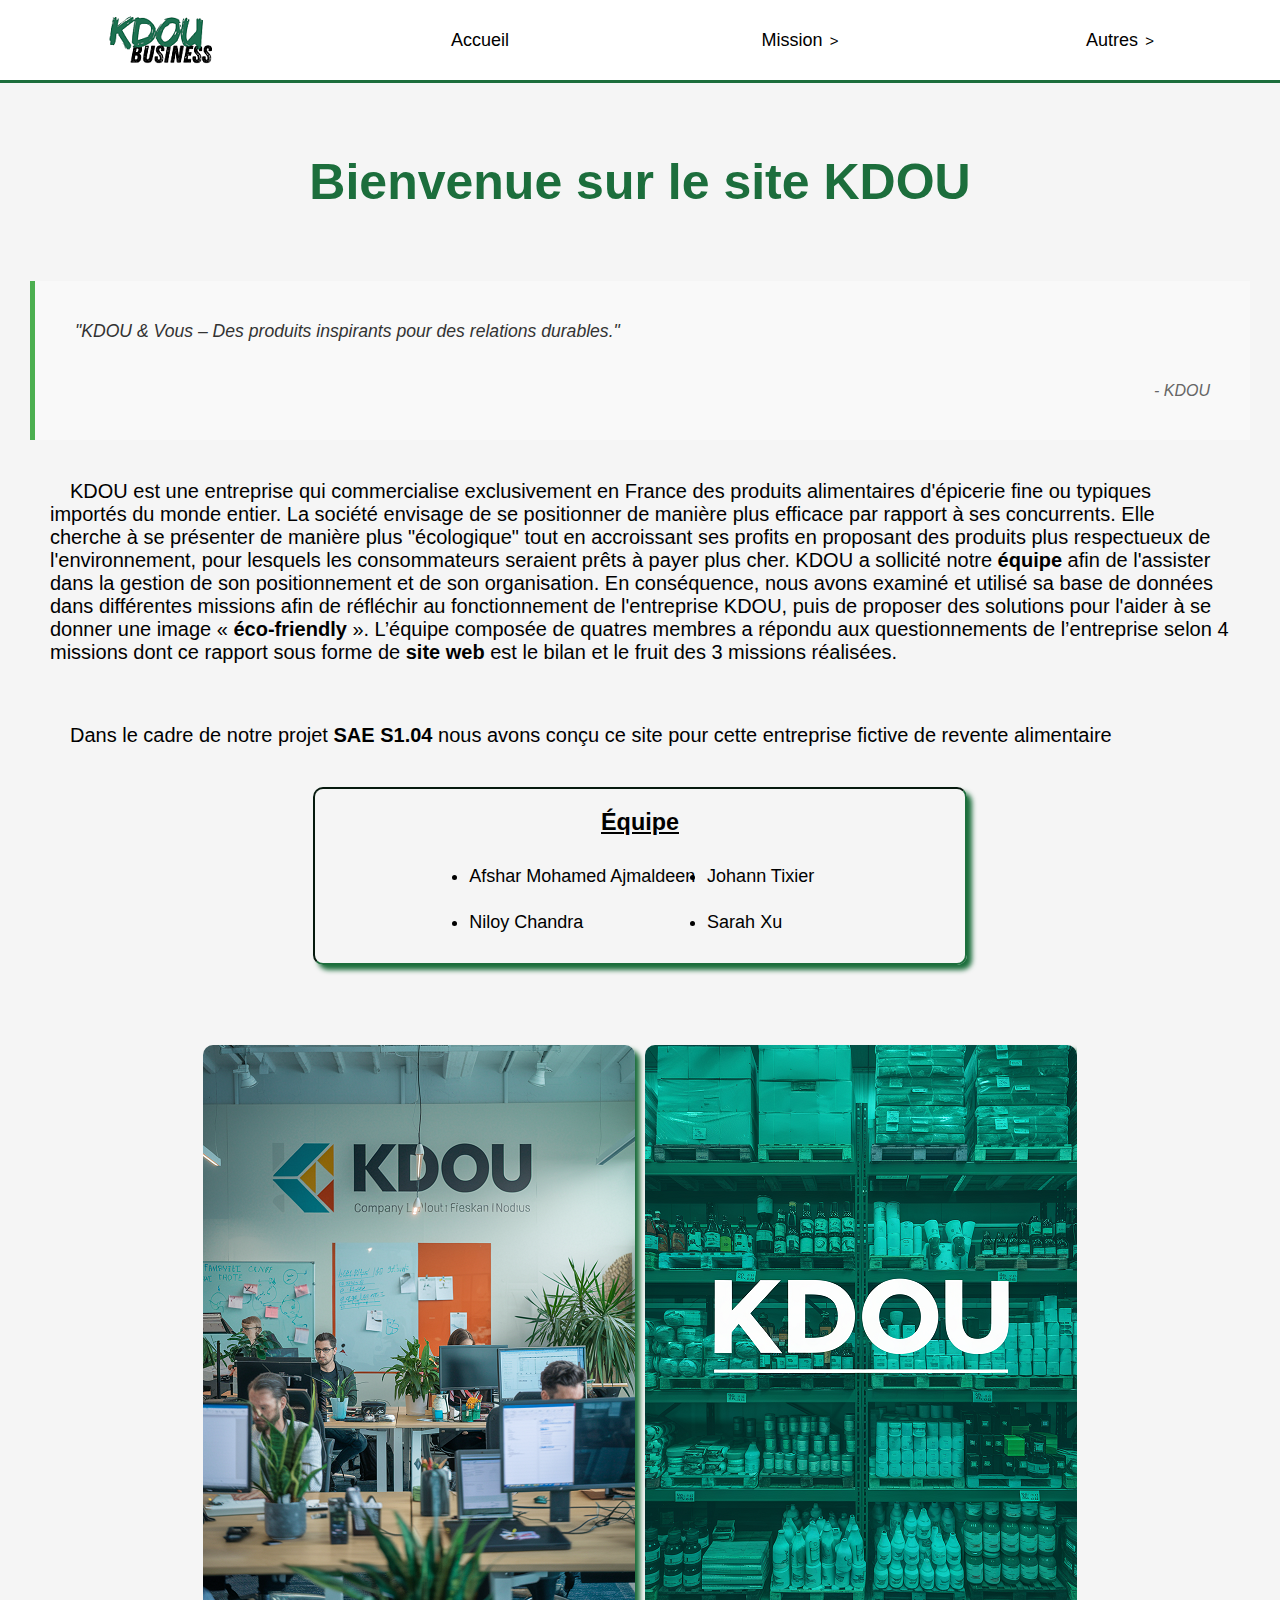
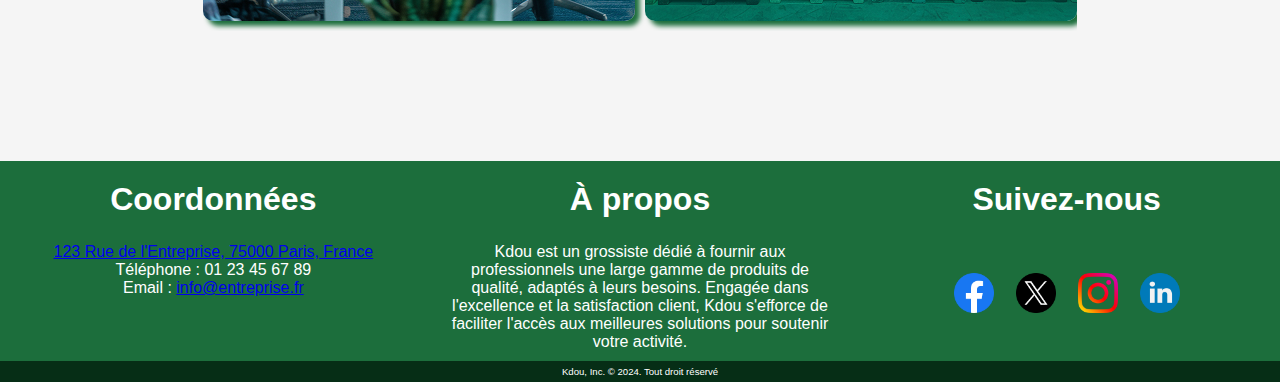
<file: site KDou/index.html>
<!DOCTYPE html>
<html lang="fr">
    <head>
        <meta charset="utf-8">
        <meta name="viewport" content="width=device-width,initial-scale=1.0">
        <link rel="stylesheet" href="assets/css/style.css">
        <title>Kdou entreprise</title>
    </head>
    <body>
        <nav>
            <ul>
                <li><a href="index.html"><img src="assets/img/logoKdou.png" alt="logo Kdou"></a></li>   

                <li>
                    <a href="index.html">Accueil</a>
                </li>
                

                <li class="menu-deroulant" >
                    <a href="#">Mission</a>
                    <ul class="sous-menu">
                        <li><a href="assets/page/Mission1.html">Mission 1</a></li>
                        <li><a href="assets/page/Mission2.html">Mission 2</a></li>               
                        <li><a href="assets/page/Mission3.html">Mission 3</a></li>
                    </ul>
                </li>

                <li class="menu-deroulant">
                    <a href="#">Autres</a>
                    <ul class="sous-menu">
                        <li><a href="assets/page/Conclusion.html">Conclusion</a></li>
                        <li><a href="assets/page/Chapitre.html">Chapitre spécifique rapport </a></li>
                    </ul>
                </li>

            </ul>
        </nav>
        
        <header>
            <h1>Bienvenue sur le site KDOU</h1>
        </header>

        <main class="index">
			<blockquote>
				<p>"KDOU & Vous – Des produits inspirants pour des relations durables."</p>
				<p>- KDOU</p>
			</blockquote>

            <p class="info">
                KDOU est une entreprise qui commercialise exclusivement en France des produits alimentaires d'épicerie fine ou typiques importés du monde entier.
                La société envisage de se positionner de manière plus efficace par rapport à ses concurrents. Elle cherche à se présenter de manière plus "écologique"
                tout en accroissant ses profits en proposant des produits plus respectueux de l'environnement, pour lesquels les consommateurs seraient prêts à payer
                plus cher. KDOU a sollicité notre <strong>équipe</strong> afin de l'assister dans la gestion de son positionnement et de son organisation. En conséquence, nous avons
                examiné et utilisé sa base de données dans différentes missions afin de réfléchir au fonctionnement de l'entreprise KDOU, puis de proposer des
                solutions pour l'aider à se donner une image « <strong>éco-friendly</strong> ». L’équipe composée de quatres membres a répondu aux questionnements de l’entreprise 
                selon 4 missions dont ce rapport sous forme de <strong>site web</strong> est le bilan et le fruit des 3 missions réalisées.
            </p>
			<p class="info">
				Dans le cadre de notre projet <strong>SAE S1.04</strong> nous avons conçu ce site pour cette entreprise fictive de revente alimentaire 
			</p>

            <div class="equipe">
                <h3><u>Équipe</u></h3>
                <div class="pair">
                <ul class="pair1">
                    <li>Afshar Mohamed Ajmaldeen</li>
                    <li>Johann Tixier</li>
                </ul>
                <ul class="pair2">
                    <li>Niloy Chandra</li>
                    <li>Sarah Xu</li>
                </ul>
                </div>
            </div>

            <div class="imgac">
                <img src="assets/img/officekdou.png" alt="image entreprise Kdou">

                <img src="assets/img/entrepot1kdou.png" alt="image entrepot Kdou">
            </div>
 
        </main>


        <footer>


            <div class="co">
                <h1>Coordonnées</h1>
                <p>
                    <a href="https://www.google.com/maps/search/?q=123+Rue+de+l'Entreprise,+75000+Paris,+France" target="_blank">123 Rue de l'Entreprise, 75000 Paris, France</a><br>
                    Téléphone : 01 23 45 67 89<br>
                    Email : <a href="mailto:info@entreprise.fr">info@entreprise.fr</a>
                </p>
            </div>
        
            <div class="con">
                <h1>À propos</h1>
                <p>
                    Kdou est un grossiste dédié à fournir aux professionnels une large gamme de produits de qualité,
                    adaptés à leurs besoins. Engagée dans l'excellence et la satisfaction client, Kdou s'efforce de 
                    faciliter l'accès aux meilleures solutions pour soutenir votre activité.
                </p>
            </div>
        
            <div class="fol">
                <h1>Suivez-nous</h1>
                
                    <ul class="logofooter">
                        <li><a href="https://www.facebook.com/entreprise" target="_blank"><img src="assets/img/facebook.png" alt="logo facebook"></a></li>
                        <li><a href="https://www.twitter.com/entreprise" target="_blank"><img src="assets/img/twitter.png" alt="logo X"></a></li>
                        <li><a href="https://www.instagram.com/entreprise" target="_blank"><img src="assets/img/instagram.png" alt="logo Insta"></a></li>
                        <li><a href="https://www.linkedin.com/company/entreprise" target="_blank"><img src="assets/img/linkedin.png" alt="logo linkdin"></a></li>
                   </ul>
                    
            </div>

            <div class="credit">
                <p>Kdou, Inc. © 2024. Tout droit réservé</p>
            </div>
        </footer>
    </body>
</html>
</file>
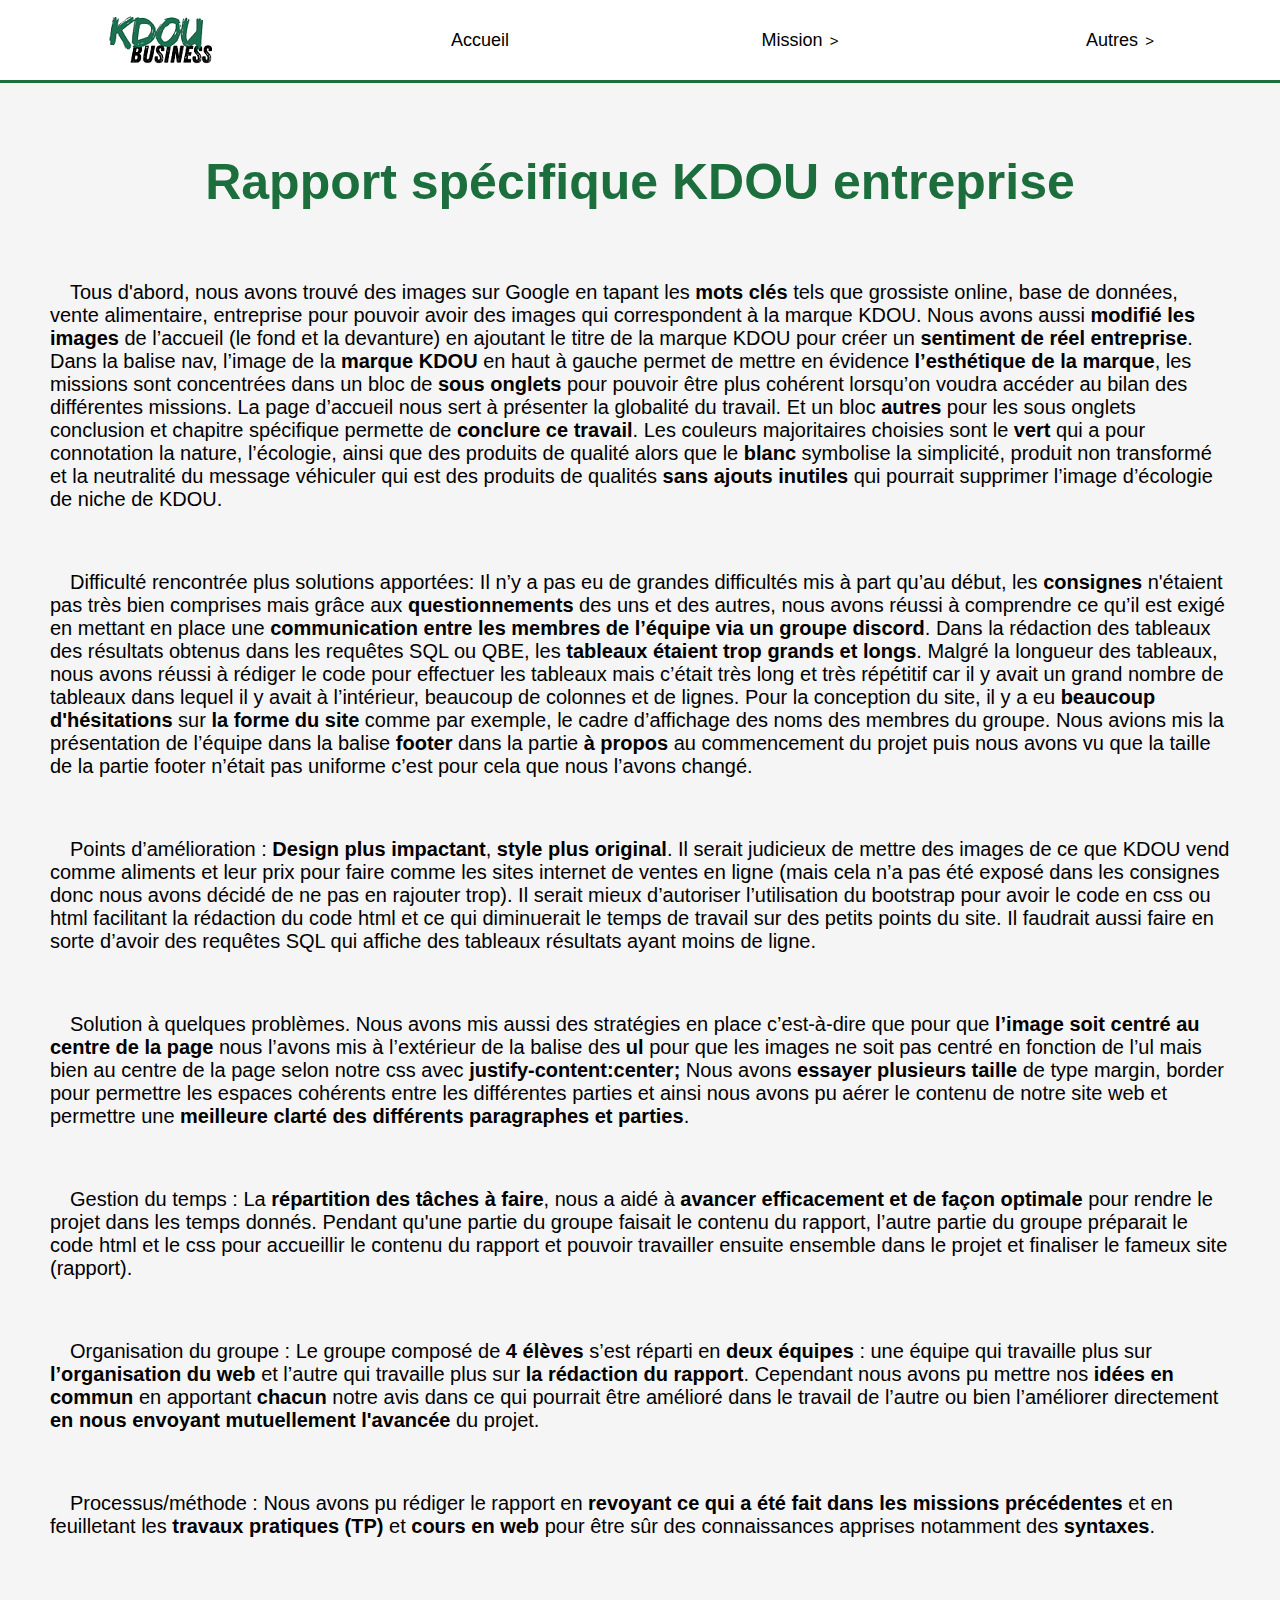
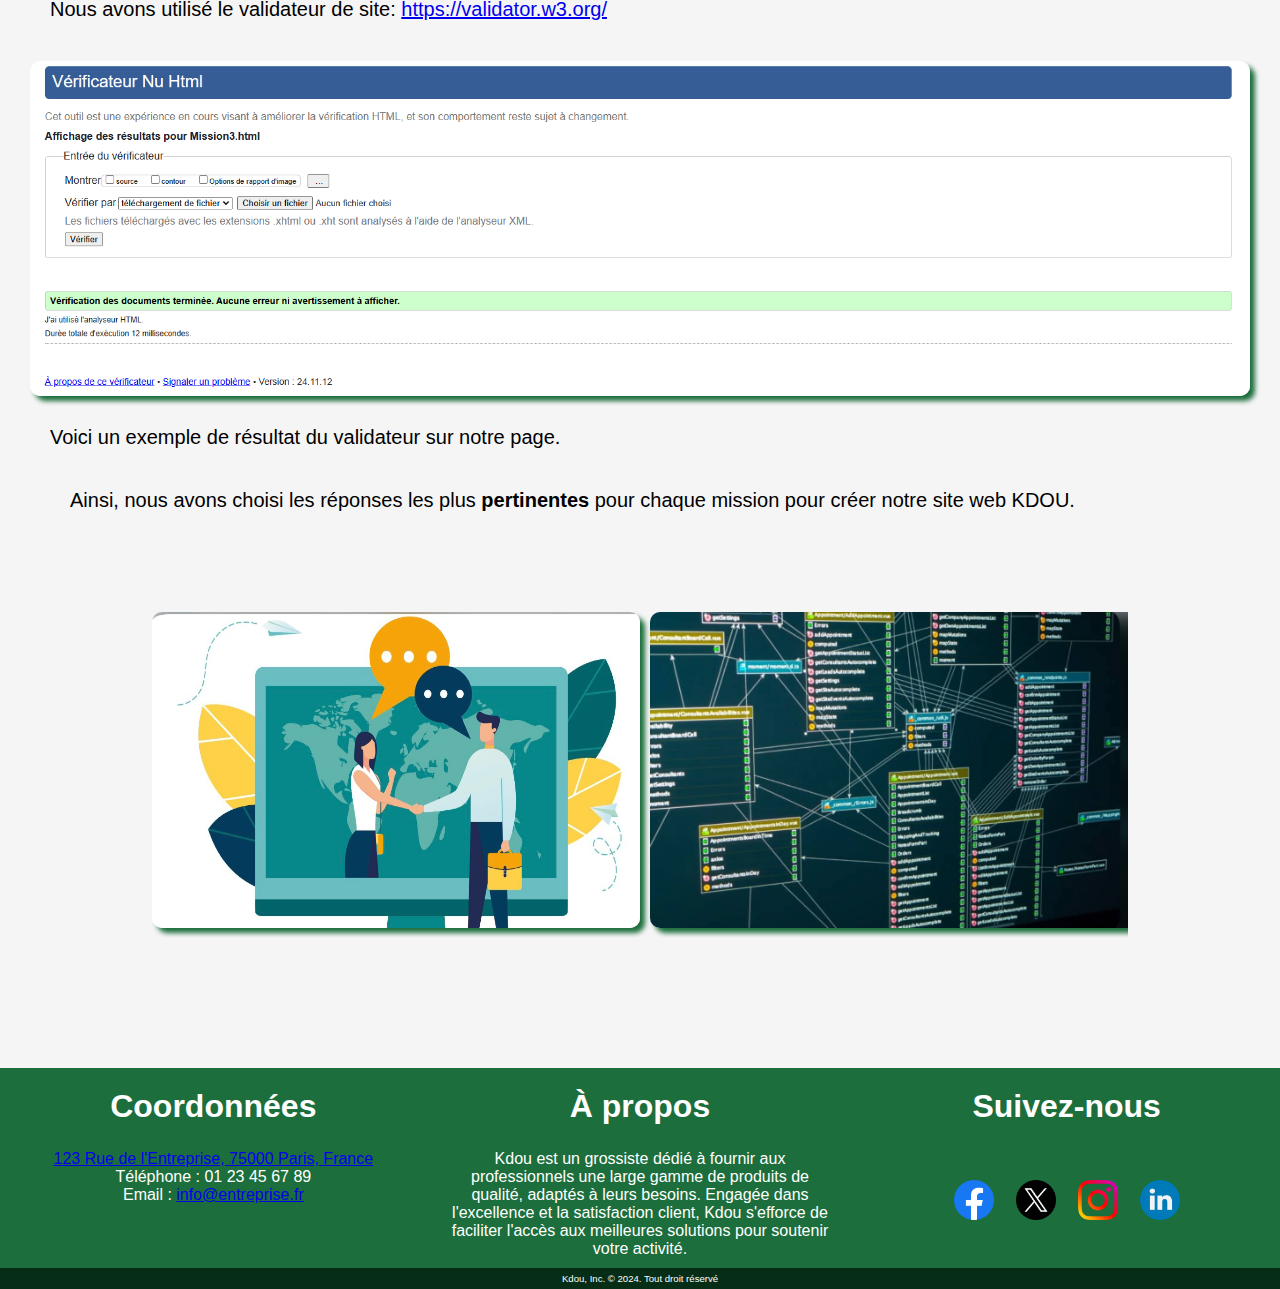
<file: site KDou/assets/page/Chapitre.html>
<!DOCTYPE html>
<html lang="fr">
    <head>
        <meta charset="utf-8">
        <meta name="viewport" content="width=device-width,initial-scale=1.0">
        <link rel="stylesheet" href="../css/style.css">
        <title>Kdou entreprise - Chapitre spécifique rapport</title>
    </head>
    <body>
        <nav>
            <ul>
                <li><a href="../../index.html"><img src="../img/logoKdou.png" alt="logo Kdou"></a></li>   

                <li><a href="../../index.html">Accueil</a></li>
                
                <li class="menu-deroulant" >
                    <a href="#">Mission</a>
                    <ul class="sous-menu">
                        <li><a href="../page/Mission1.html">Mission 1</a></li>
                        <li><a href="../page/Mission2.html">Mission 2</a></li>               
                        <li><a href="../page/Mission3.html">Mission 3</a></li> 
                    </ul>
                </li>

                <li class="menu-deroulant">
                    <a href="#">Autres</a>
                    <ul class="sous-menu">
                        <li><a href="../page/Conclusion.html">Conclusion</a></li>
                        <li><a href="../page/Chapitre.html">Chapitre spécifique rapport </a></li>
                    </ul>
                </li>
            </ul>
        </nav>
        
        <header>
            <h1>Rapport spécifique KDOU entreprise</h1>
        </header>

        <main class="index">

            <p class="info">
                Tous d'abord, nous avons trouvé des images sur Google en tapant les <strong>mots clés</strong> tels que grossiste online, 
                base de données, vente alimentaire, entreprise pour pouvoir avoir des images qui 
                correspondent à la marque KDOU. Nous avons aussi <strong>modifié les images</strong> de l’accueil
                (le fond et la devanture) en ajoutant le titre de la marque KDOU pour créer un
                <strong>sentiment de réel entreprise</strong>. 
                Dans la balise nav, l’image de la <strong>marque KDOU</strong> en haut à gauche permet de mettre 
                en évidence <strong>l’esthétique de la marque</strong>, les missions sont concentrées dans un bloc
                de <strong>sous onglets</strong> pour pouvoir être plus cohérent lorsqu’on voudra accéder au bilan 
                des différentes missions. La page d’accueil nous sert à présenter la globalité du 
                travail. Et un bloc <strong>autres</strong> pour les sous onglets conclusion et chapitre spécifique
                permette de <strong>conclure ce travail</strong>. Les couleurs majoritaires choisies sont le
                <strong>vert</strong> qui a pour connotation la nature, l’écologie, ainsi que des produits de
                qualité alors que le <strong>blanc</strong> symbolise la simplicité, produit non transformé 
                et la neutralité du message véhiculer qui est des produits de qualités <strong>sans
                ajouts inutiles</strong> qui pourrait supprimer l’image d’écologie de niche de KDOU. 

            </p>

            <p class="info">
                Difficulté rencontrée plus solutions apportées: Il n’y a pas eu de grandes difficultés 
                mis à part qu’au début, les <strong>consignes</strong> n'étaient pas très bien comprises mais grâce aux
                <strong>questionnements</strong> des uns et des autres, nous avons réussi à comprendre ce qu’il est 
                exigé en mettant en place une <strong>communication entre les membres de l’équipe via un groupe
                discord</strong>. Dans la rédaction des tableaux des résultats obtenus dans les requêtes
                SQL ou QBE, les <strong>tableaux étaient trop grands et longs</strong>. Malgré la longueur des tableaux,
                nous avons réussi à rédiger le code pour effectuer les tableaux mais c’était très
                long et très répétitif car il y avait un grand nombre de tableaux dans lequel il 
                y avait à l’intérieur, beaucoup de colonnes et de lignes. Pour la conception du 
                site, il y a eu <strong>beaucoup d'hésitations</strong> sur <strong>la forme du site</strong> comme par exemple, le 
                cadre d’affichage des noms des membres du groupe. Nous avions mis la présentation de 
                l’équipe dans la balise <strong>footer</strong> dans la partie <strong>à propos</strong> au commencement du projet puis
                nous avons vu que la taille de la partie footer n’était pas uniforme c’est pour cela 
                que nous l’avons changé. 
            </p>

            <p class="info">
                Points d’amélioration : <strong>Design plus impactant</strong>, <strong>style plus original</strong>. Il serait judicieux 
                de mettre des images de ce que KDOU vend comme aliments et leur prix pour faire comme
                les sites internet de ventes en ligne (mais cela n’a pas été exposé dans les consignes 
                donc nous avons décidé de ne pas en rajouter trop). Il serait mieux d’autoriser
                l’utilisation du bootstrap pour avoir le code en css ou html facilitant la rédaction 
                du code html et ce qui diminuerait le temps de travail sur des petits points du site. 
                Il faudrait aussi faire en sorte d’avoir des requêtes SQL qui affiche des tableaux
                résultats ayant moins de ligne.
            </p>

            <p class="info">
                Solution à quelques problèmes. 
                Nous avons mis aussi des stratégies en place c’est-à-dire que pour que <strong>l’image soit
                centré au centre de la page</strong> nous l’avons mis à l’extérieur de la balise des <strong>ul</strong> pour 
                que les images ne soit pas centré en fonction de l’ul mais bien au centre de la page
                selon notre css avec <strong>justify-content:center;</strong>

                Nous avons <strong>essayer plusieurs taille</strong> de type margin, border pour permettre les espaces 
                cohérents entre les différentes parties et ainsi nous avons pu aérer le contenu de 
                notre site web et permettre une <strong>meilleure clarté des différents paragraphes et parties</strong>.
            </p>
            

            <p class="info">
                Gestion du temps :  La <strong>répartition des tâches à faire</strong>, nous a aidé à <strong>avancer efficacement 
                et de façon optimale</strong> pour rendre le projet dans les temps donnés. Pendant qu'une partie
                du groupe faisait le contenu du rapport, l’autre partie du groupe préparait le code html 
                et le css pour accueillir le contenu du rapport et pouvoir travailler ensuite ensemble
                dans le projet et finaliser le fameux site (rapport).  
            </p>


            <p class="info">
                Organisation du groupe : Le groupe composé de <strong>4 élèves</strong> s’est réparti en <strong>deux équipes</strong> :
                une équipe qui travaille plus sur <strong>l’organisation du web</strong> et l’autre qui travaille plus
                sur <strong>la rédaction du rapport</strong>. Cependant nous avons pu mettre nos <strong>idées en commun</strong> en 
                apportant <strong>chacun</strong> notre avis dans ce qui pourrait être amélioré dans le travail de 
                l’autre ou bien l’améliorer directement <strong>en nous envoyant mutuellement l'avancée</strong> 
                du projet.
            </p>

            <p class="info">
                Processus/méthode : Nous avons pu rédiger le rapport en <strong>revoyant ce qui a été fait 
                dans les missions précédentes</strong> et en feuilletant les <strong>travaux pratiques (TP)</strong> et <strong>cours 
                en web</strong> pour être sûr des connaissances apprises notamment des <strong>syntaxes</strong>. 
            </p>

            <p>
                Nous avons utilisé le validateur de site: <a href="https://validator.w3.org/">https://validator.w3.org/</a><br>
            </p>
            <img src="../img/validateur.png" alt="validateur image">
            <p>Voici un exemple de résultat du validateur sur notre page.</p>

            <p class="info">
                Ainsi, nous avons choisi les réponses les plus <strong>pertinentes</strong> 
                pour chaque mission pour créer notre site web KDOU.
            </p>

            <div class="imgac">
                <img src="../img/personnekdou.png" alt="image entreprise Kdou">

                <img src="../img/relationskdou.png" alt="image entrepot Kdou">
            </div>
 
        </main>


        <footer>


            <div class="co">
                <h1>Coordonnées</h1>
                <p>
                    <a href="https://www.google.com/maps/search/?q=123+Rue+de+l'Entreprise,+75000+Paris,+France" target="_blank">123 Rue de l'Entreprise, 75000 Paris, France</a><br>
                    Téléphone : 01 23 45 67 89<br>
                    Email : <a href="mailto:info@entreprise.fr">info@entreprise.fr</a>
                </p>
            </div>

            <div class="con">
                <h1>À propos</h1>
                <p>
                    Kdou est un grossiste dédié à fournir aux professionnels une large gamme de produits de qualité,
                    adaptés à leurs besoins. Engagée dans l'excellence et la satisfaction client, Kdou s'efforce de
                    faciliter l'accès aux meilleures solutions pour soutenir votre activité.
                </p>
            </div>

            <div class="fol">
                <h1>Suivez-nous</h1>

                <ul class="logofooter">
                    <li><a href="https://www.facebook.com/entreprise" target="_blank"><img src="../img/facebook.png" alt="logo facebook"></a></li>
                    <li><a href="https://www.twitter.com/entreprise" target="_blank"><img src="../img/twitter.png" alt="logo X"></a></li>
                    <li><a href="https://www.instagram.com/entreprise" target="_blank"><img src="../img/instagram.png" alt="logo Insta"></a></li>
                    <li><a href="https://www.linkedin.com/company/entreprise" target="_blank"><img src="../img/linkedin.png" alt="logo linkdin"></a></li>
                </ul>

            </div>

            <div class="credit">
                <p>Kdou, Inc. © 2024. Tout droit réservé</p>
            </div>
        </footer>
    </body>
</html>
</file>
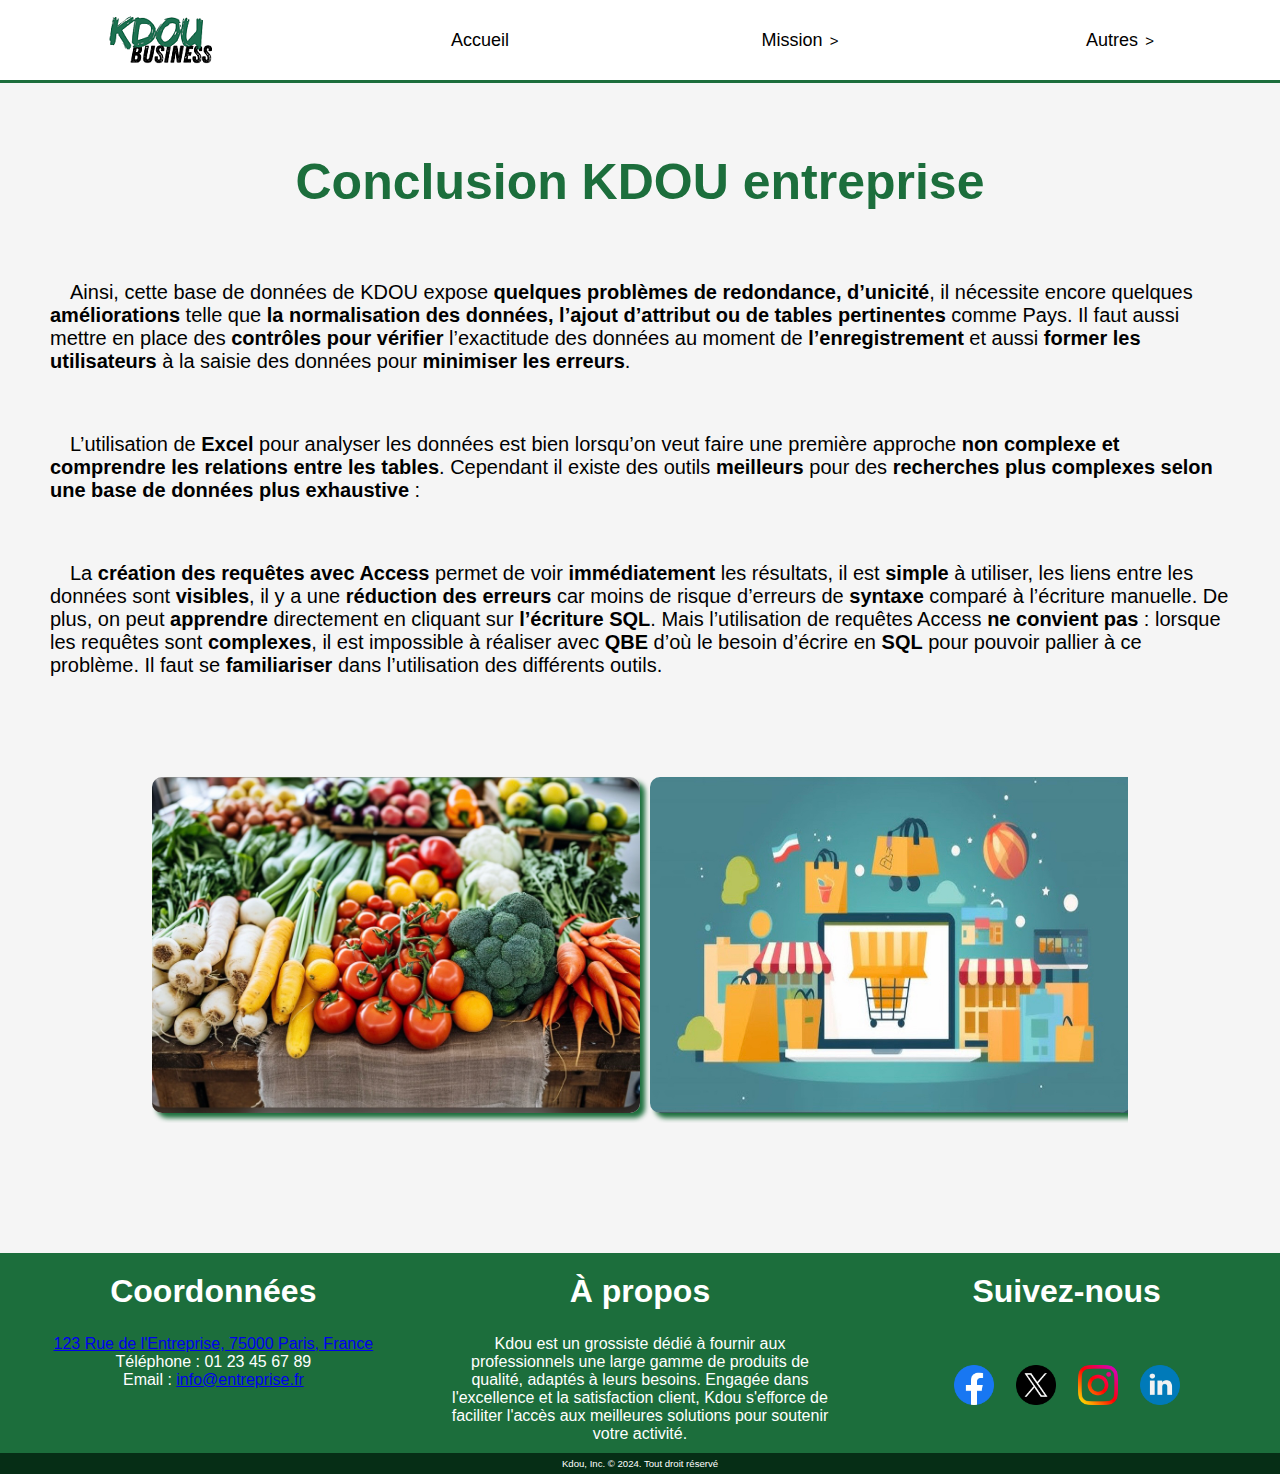
<file: site KDou/assets/page/Conclusion.html>
<!DOCTYPE html>
<html lang="fr">
    <head>
        <meta charset="utf-8">
        <meta name="viewport" content="width=device-width,initial-scale=1.0">
        <link rel="stylesheet" href="../css/style.css">
        <title>Kdou entreprise - Conclusion</title>
    </head>
    <body>
        <nav>
            <ul>
                <li><a href="../../index.html"><img src="../img/logoKdou.png" alt="logo Kdou"></a></li>   

                <li><a href="../../index.html">Accueil</a></li>
                
                <li class="menu-deroulant" >
                    <a href="#">Mission</a>
                    <ul class="sous-menu">
                        <li><a href="../page/Mission1.html">Mission 1</a></li>
                        <li><a href="../page/Mission2.html">Mission 2</a></li>               
                        <li><a href="../page/Mission3.html">Mission 3</a></li> 
                    </ul>
                </li>

                <li class="menu-deroulant">
                    <a href="#">Autres</a>
                    <ul class="sous-menu">
                        <li><a href="../page/Conclusion.html">Conclusion</a></li>
                        <li><a href="../page/Chapitre.html">Chapitre spécifique rapport </a></li>
                    </ul>
                </li>
            </ul>
        </nav>
        
        <header>
            <h1>Conclusion KDOU entreprise</h1>
        </header>

        <main class="index">

            <p class="info">
                Ainsi, cette base de données de KDOU expose <strong>quelques problèmes de redondance, d’unicité</strong>, 
                il nécessite encore quelques <strong>améliorations</strong> telle que <strong>la normalisation des données, 
                l’ajout d’attribut ou de tables pertinentes</strong> comme Pays. Il faut aussi mettre en place 
                des <strong>contrôles pour vérifier</strong> l’exactitude des données au moment de <strong>l’enregistrement</strong> et aussi 
                <strong>former les utilisateurs</strong> à la saisie des données pour <strong>minimiser les erreurs</strong>.
            </p>

            <p class="info">
                L’utilisation de <strong>Excel</strong> pour analyser les données est bien lorsqu’on veut faire une première 
                approche <strong>non complexe et comprendre les relations entre les tables</strong>. Cependant il existe des 
                outils <strong>meilleurs</strong> pour des <strong>recherches plus complexes selon une base de données plus exhaustive</strong> :
            </p>

            <p class="info">
                La <strong>création des requêtes avec Access</strong> permet de voir <strong>immédiatement</strong> les résultats, il est <strong>simple</strong> à 
                utiliser, les liens entre les données sont <strong>visibles</strong>, il y a une <strong>réduction des erreurs</strong> car moins 
                de risque d’erreurs de <strong>syntaxe</strong> comparé à l’écriture manuelle. De plus, on peut <strong>apprendre</strong> directement 
                en cliquant sur <strong>l’écriture SQL</strong>. Mais l’utilisation de requêtes Access <strong>ne convient pas</strong> : lorsque les 
                requêtes sont <strong>complexes</strong>, il est impossible à réaliser avec <strong>QBE</strong> d’où le besoin d’écrire en <strong>SQL</strong> pour 
                pouvoir pallier à ce problème. Il faut se <strong>familiariser</strong> dans l’utilisation des différents outils.
            </p>

            <div class="imgac">
                <img src="../img/fruit.png" alt="image representation Kdou">

                <img src="../img/schema.png" alt="image schema kdou">
            </div>
 
        </main>


        <footer>


            <div class="co">
                <h1>Coordonnées</h1>
                <p>
                    <a href="https://www.google.com/maps/search/?q=123+Rue+de+l'Entreprise,+75000+Paris,+France" target="_blank">123 Rue de l'Entreprise, 75000 Paris, France</a><br>
                    Téléphone : 01 23 45 67 89<br>
                    Email : <a href="mailto:info@entreprise.fr">info@entreprise.fr</a>
                </p>
            </div>

            <div class="con">
                <h1>À propos</h1>
                <p>
                    Kdou est un grossiste dédié à fournir aux professionnels une large gamme de produits de qualité,
                    adaptés à leurs besoins. Engagée dans l'excellence et la satisfaction client, Kdou s'efforce de
                    faciliter l'accès aux meilleures solutions pour soutenir votre activité.
                </p>
            </div>

            <div class="fol">
                <h1>Suivez-nous</h1>

                <ul class="logofooter">
                    <li><a href="https://www.facebook.com/entreprise" target="_blank"><img src="../img/facebook.png" alt="logo facebook"></a></li>
                    <li><a href="https://www.twitter.com/entreprise" target="_blank"><img src="../img/twitter.png" alt="logo X"></a></li>
                    <li><a href="https://www.instagram.com/entreprise" target="_blank"><img src="../img/instagram.png" alt="logo Insta"></a></li>
                    <li><a href="https://www.linkedin.com/company/entreprise" target="_blank"><img src="../img/linkedin.png" alt="logo linkdin"></a></li>
                </ul>

            </div>

            <div class="credit">
                <p>Kdou, Inc. © 2024. Tout droit réservé</p>
            </div>
        </footer>
    </body>
</html>
</file>
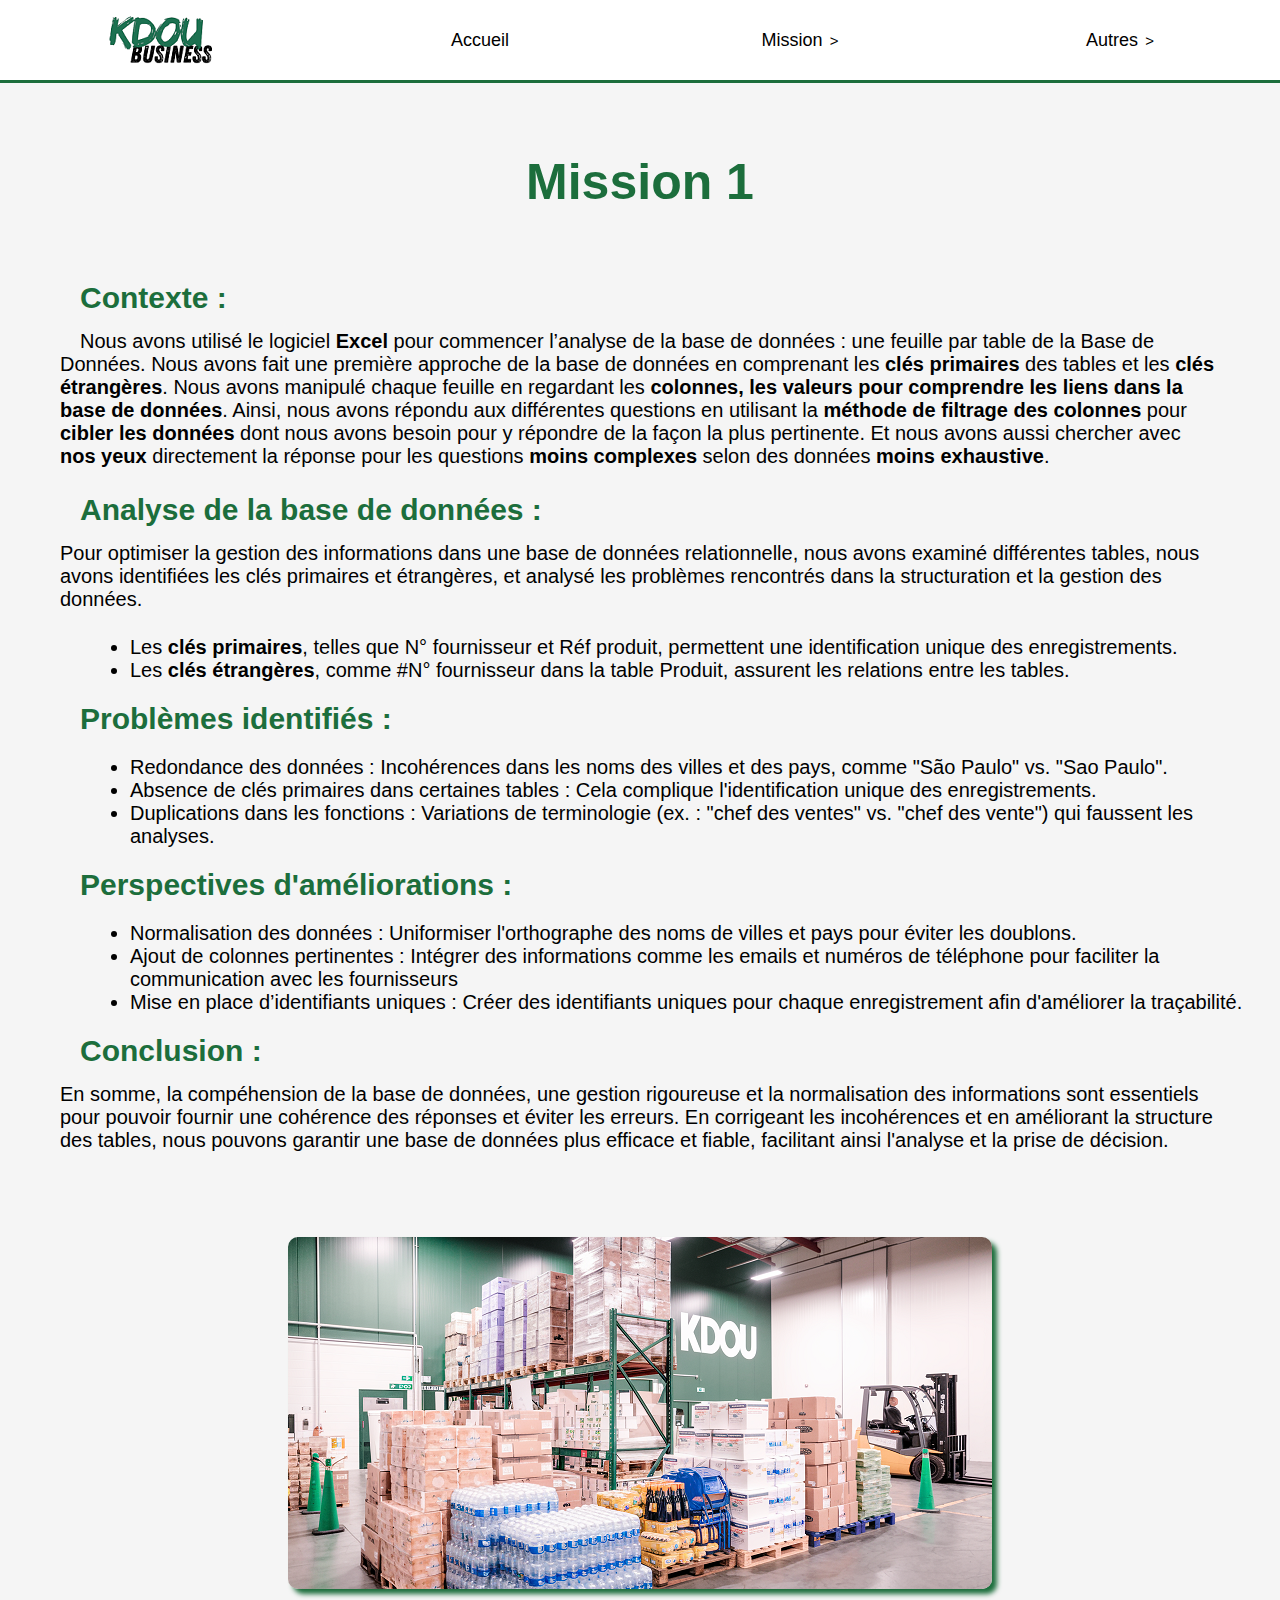
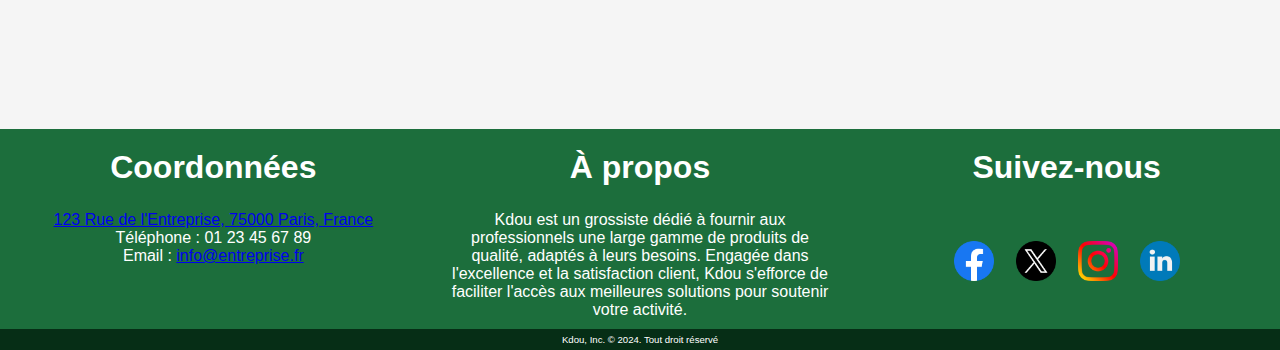
<file: site KDou/assets/page/Mission1.html>
<!DOCTYPE html>
<html lang="fr">
    <head>
        <meta charset="utf-8">
        <meta name="viewport" content="width=device-width,initial-scale=1.0">
        <link rel="stylesheet" href="../css/style.css">
        <title>Mission 1</title>
    </head>
    <body>
        <nav>
            <ul>
                <li><a href="../../index.html"><img src="../img/logoKdou.png" alt="logo Kdou"></a></li>   

                <li><a href="../../index.html">Accueil</a></li>
                

                <li class="menu-deroulant" >
                    <a href="#">Mission</a>
                    <ul class="sous-menu">
                        <li><a href="Mission1.html">Mission 1</a></li>
                        <li><a href="Mission2.html">Mission 2</a></li>               
                        <li><a href="Mission3.html">Mission 3</a></li>
                    </ul>
                </li>

                <li class="menu-deroulant">
                    <a href="#">Autres</a>
                    <ul class="sous-menu">
                        <li><a href="../page/Conclusion.html">Conclusion</a></li>
                        <li><a href="../page/Chapitre.html">Chapitre spécifique rapport </a></li>
                    </ul>
                </li>

            </ul>
        </nav>
        <header>
            <h1>Mission 1</h1>
        </header>
        <main class="m1">
			<section>
				<h2>Contexte :</h2>
				<p class="info">
					Nous avons utilisé le logiciel <strong>Excel</strong> pour commencer l’analyse de la base de données : une feuille par table de la Base de Données. Nous avons fait une première approche de la base de données en comprenant les <strong>clés primaires</strong> des tables et les <strong>clés étrangères</strong>. Nous avons manipulé chaque feuille en regardant les <strong>colonnes, les valeurs pour comprendre les liens dans la base de données</strong>. Ainsi, nous avons répondu aux différentes questions en utilisant la <strong>méthode de filtrage des colonnes</strong> pour <strong>cibler les données</strong> dont nous avons besoin pour y répondre de la façon la plus pertinente. Et nous avons aussi chercher avec <strong>nos yeux</strong> directement la réponse pour les questions <strong>moins complexes</strong> selon des données <strong>moins exhaustive</strong>. 
				</p>
			</section>
			<section>
				<h2>Analyse de la base de données :</h2>
					<p>
						Pour optimiser la gestion des informations dans une base de données relationnelle, nous avons examiné différentes tables, nous avons identifiées les clés primaires et étrangères, et analysé les problèmes rencontrés dans la structuration et la gestion des données.
					</p>
					<ul>
						<li>Les <strong>clés primaires</strong>, telles que N° fournisseur et Réf produit, permettent une identification unique des enregistrements.</li>
						<li>Les <strong>clés étrangères</strong>, comme #N° fournisseur dans la table Produit, assurent les relations entre les tables.</li>
					</ul>
			</section>
			<section>
				<h2>Problèmes identifiés :</h2>
					<ul>
						<li>Redondance des données : Incohérences dans les noms des villes et des pays, comme "São Paulo" vs. "Sao Paulo".</li>
						<li>Absence de clés primaires dans certaines tables : Cela complique l'identification unique des enregistrements.</li>
						<li>Duplications dans les fonctions : Variations de terminologie (ex. : "chef des ventes" vs. "chef des vente") qui faussent les analyses.</li>
					</ul>
			</section>
			<section>
				<h2>Perspectives d'améliorations :</h2>
					<ul>
						<li>Normalisation des données : Uniformiser l'orthographe des noms de villes et pays pour éviter les doublons.</li>
						<li>Ajout de colonnes pertinentes : Intégrer des informations comme les emails et numéros de téléphone pour faciliter la communication avec les fournisseurs</li>
						<li>Mise en place d’identifiants uniques : Créer des identifiants uniques pour chaque enregistrement afin d'améliorer la traçabilité.</li>
					</ul>
			</section>
			<section>
				<h2>Conclusion :</h2>
					<p>
						En somme, la compéhension de la base de données, une gestion rigoureuse et la normalisation des informations sont essentiels pour pouvoir fournir une cohérence des réponses et éviter les erreurs. En corrigeant 
						les incohérences et en améliorant la structure des tables, nous pouvons garantir une base de données plus efficace et fiable, facilitant
						ainsi l'analyse et la prise de décision.
					</p>
			</section>
            <img src="../img/kdouentrepo.png" alt="entrepot kdou">
        </main>

        <footer>


            <div class="co">
                <h1>Coordonnées</h1>
                <p>
                    <a href="https://www.google.com/maps/search/?q=123+Rue+de+l'Entreprise,+75000+Paris,+France" target="_blank">123 Rue de l'Entreprise, 75000 Paris, France</a><br>
                    Téléphone : 01 23 45 67 89<br>
                    Email : <a href="mailto:info@entreprise.fr">info@entreprise.fr</a>
                </p>
            </div>

            <div class="con">
                <h1>À propos</h1>
                <p>
                    Kdou est un grossiste dédié à fournir aux professionnels une large gamme de produits de qualité,
                    adaptés à leurs besoins. Engagée dans l'excellence et la satisfaction client, Kdou s'efforce de
                    faciliter l'accès aux meilleures solutions pour soutenir votre activité.
                </p>
            </div>

            <div class="fol">
                <h1>Suivez-nous</h1>

                <ul class="logofooter">
                    <li><a href="https://www.facebook.com/entreprise" target="_blank"><img src="../img/facebook.png" alt="logo facebook"></a></li>
                    <li><a href="https://www.twitter.com/entreprise" target="_blank"><img src="../img/twitter.png" alt="logo X"></a></li>
                    <li><a href="https://www.instagram.com/entreprise" target="_blank"><img src="../img/instagram.png" alt="logo Insta"></a></li>
                    <li><a href="https://www.linkedin.com/company/entreprise" target="_blank"><img src="../img/linkedin.png" alt="logo linkdin"></a></li>
                </ul>

            </div>

            <div class="credit">
                <p>Kdou, Inc. © 2024. Tout droit réservé</p>
            </div>
        </footer>
    </body>
</html>
</file>
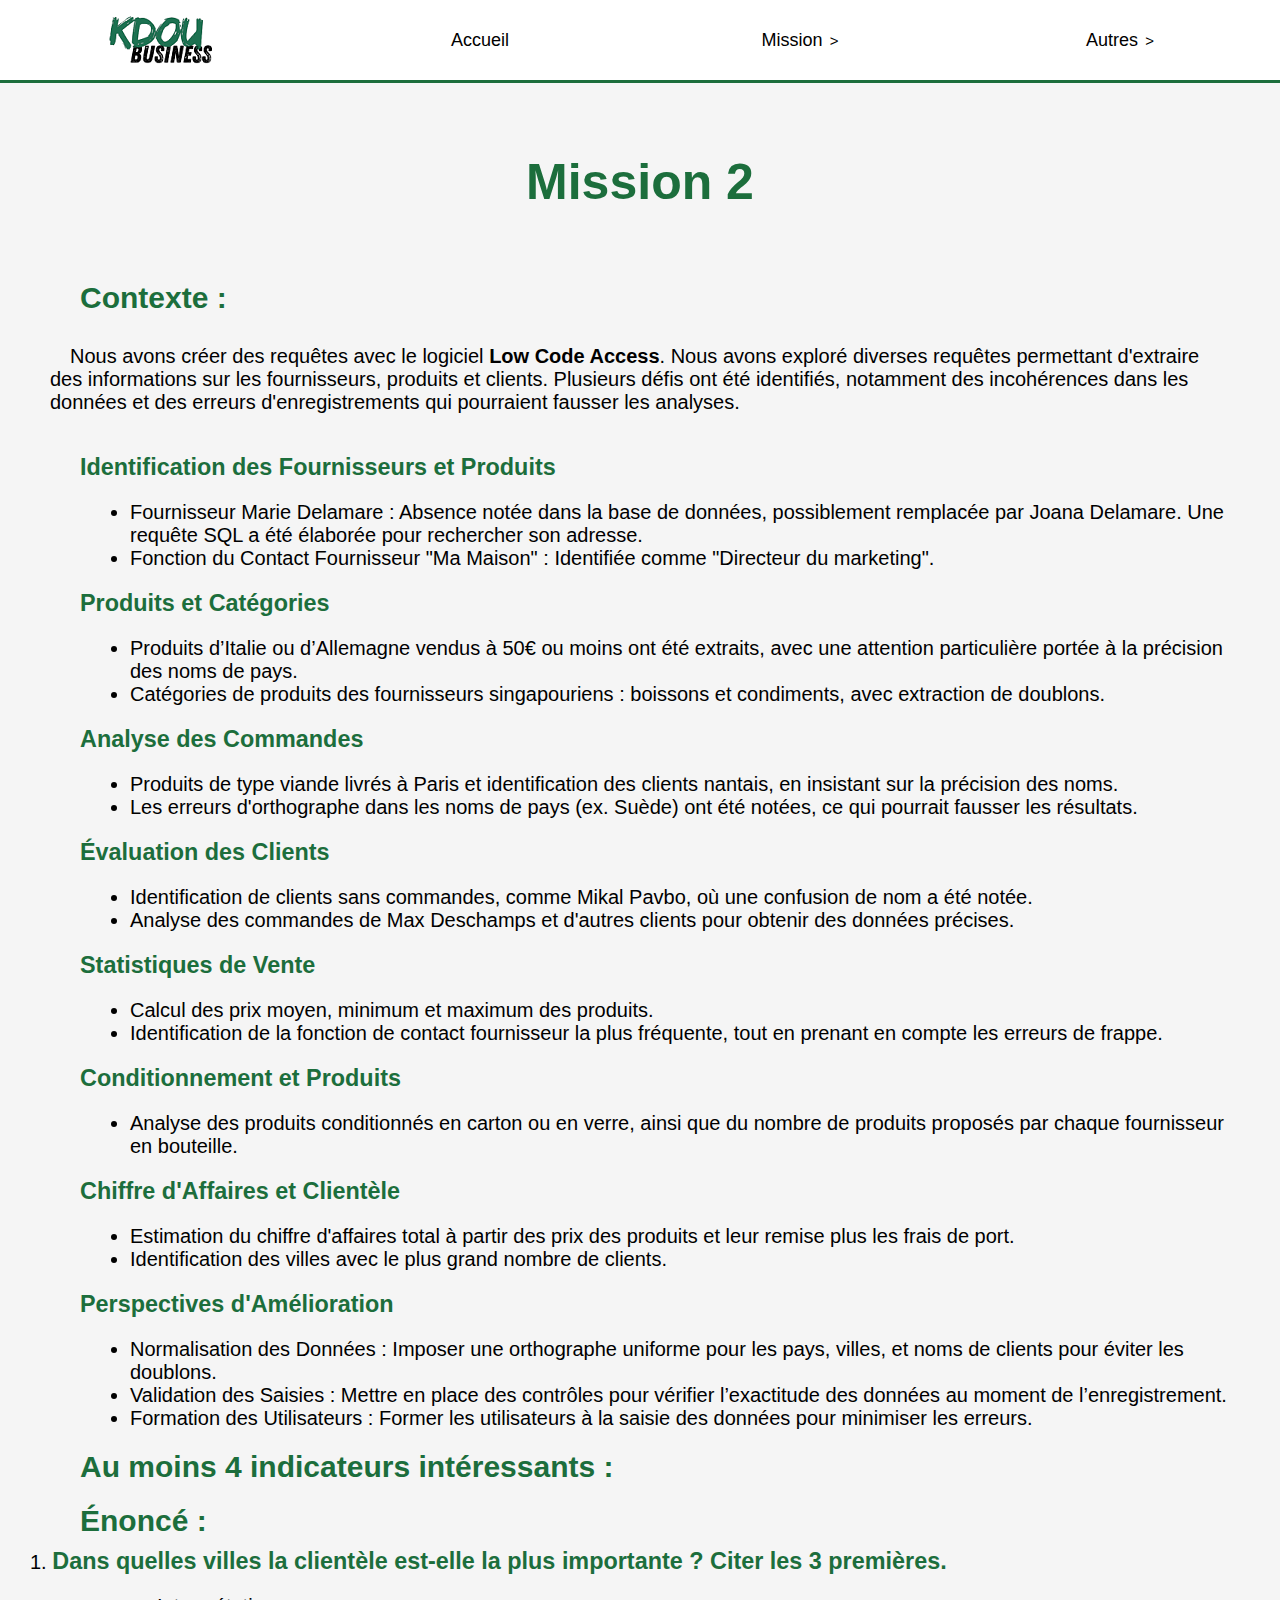
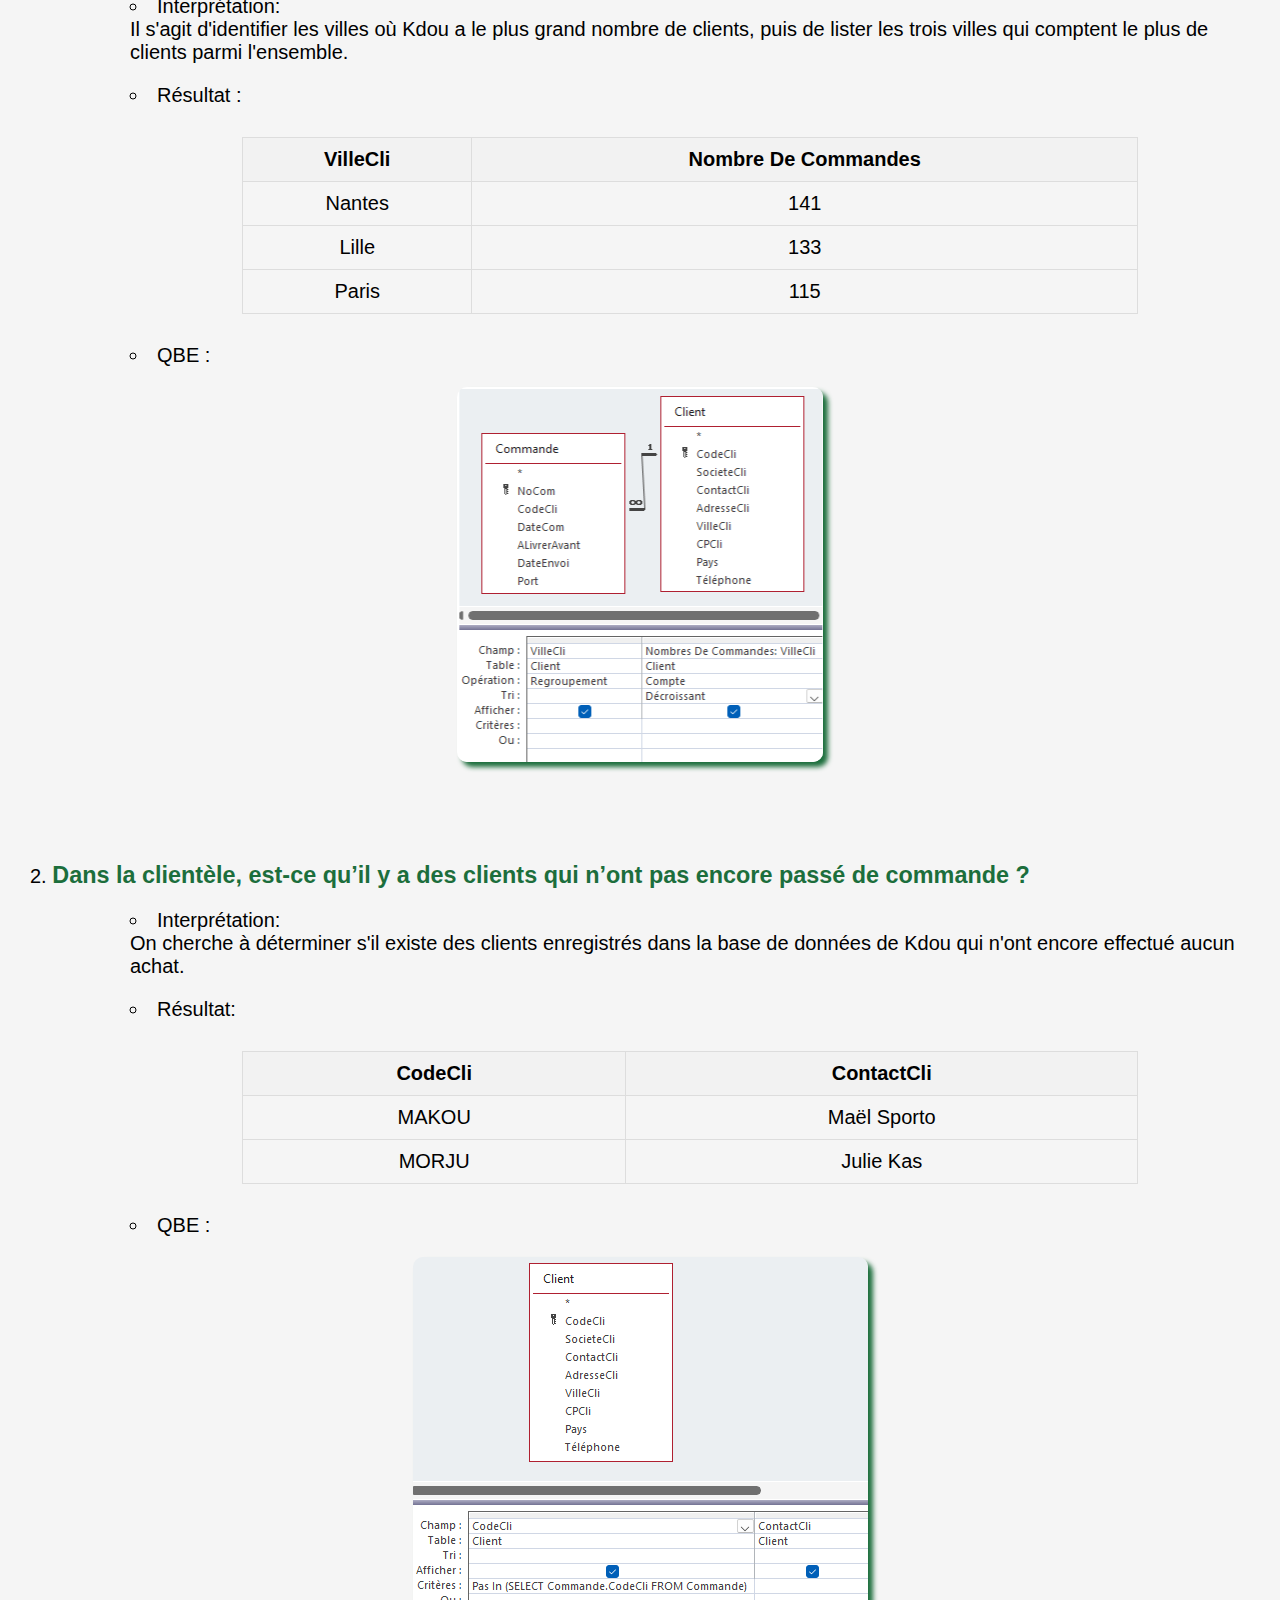
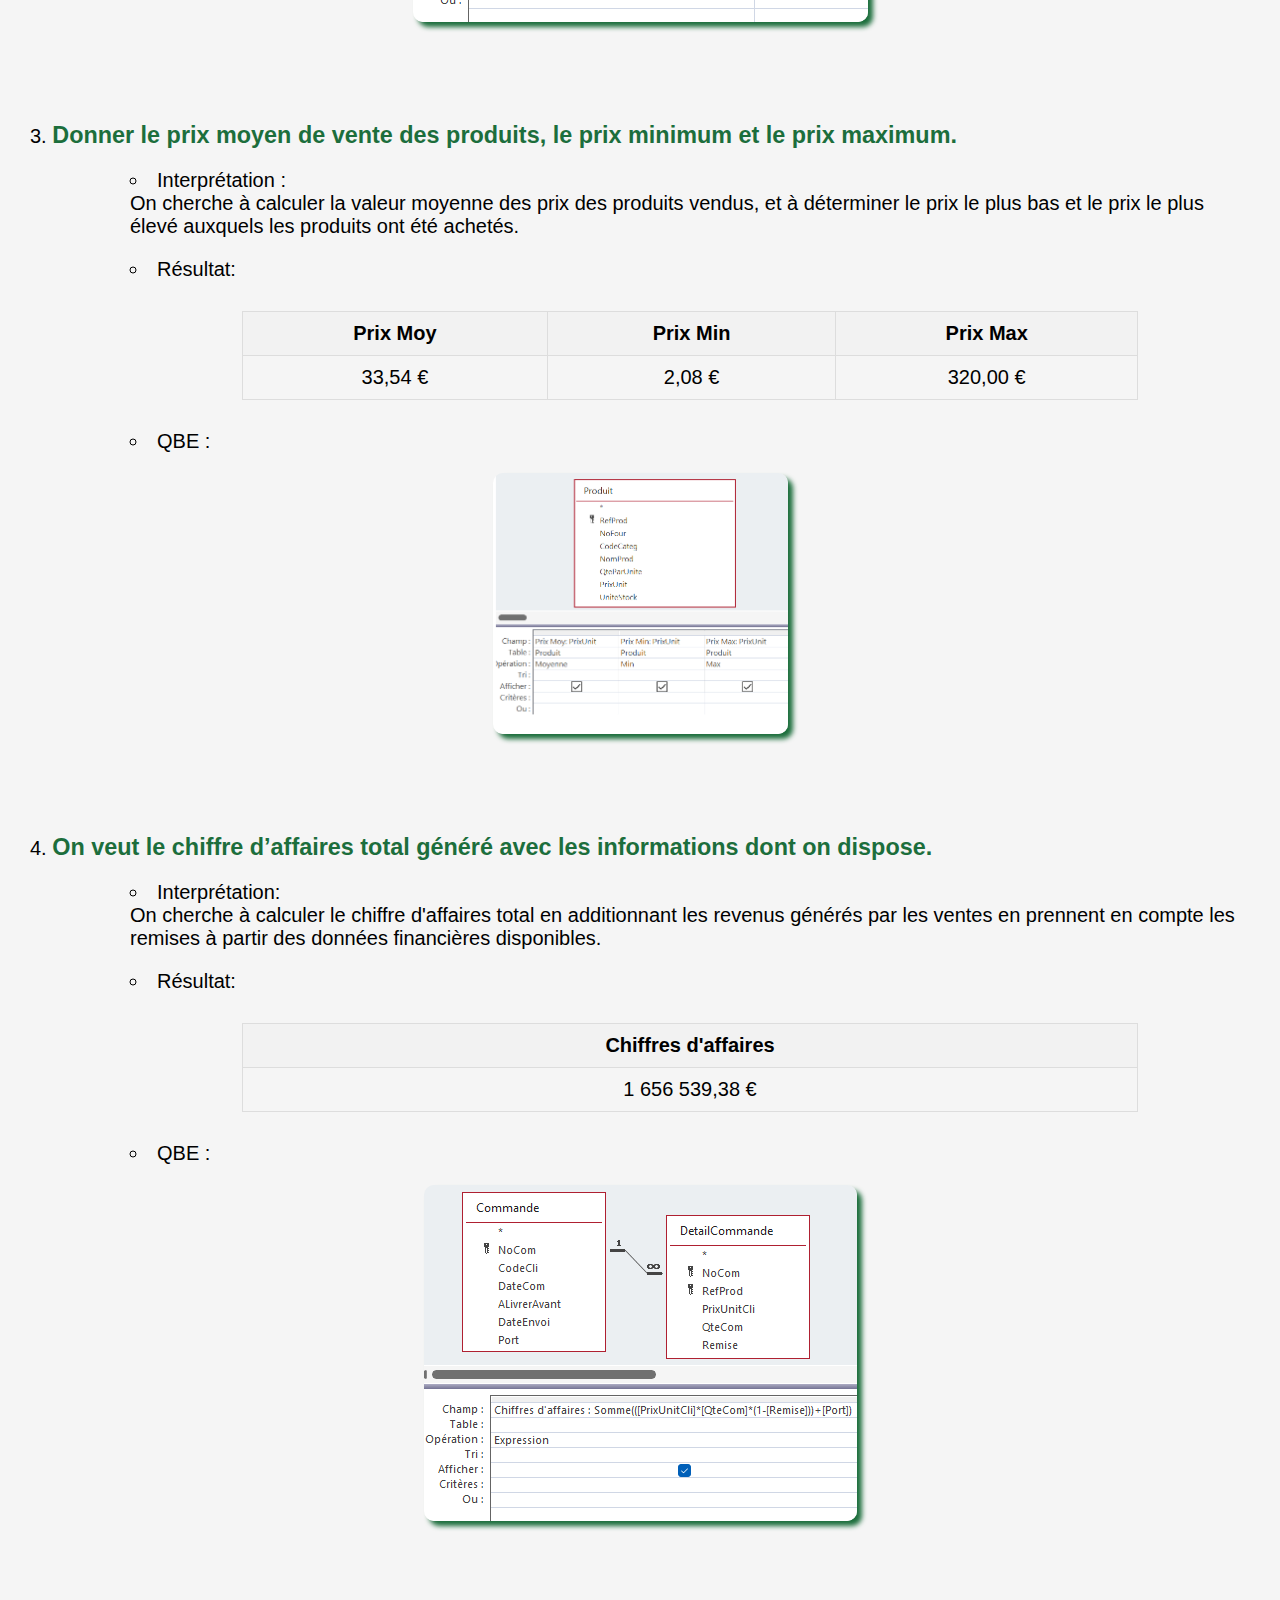
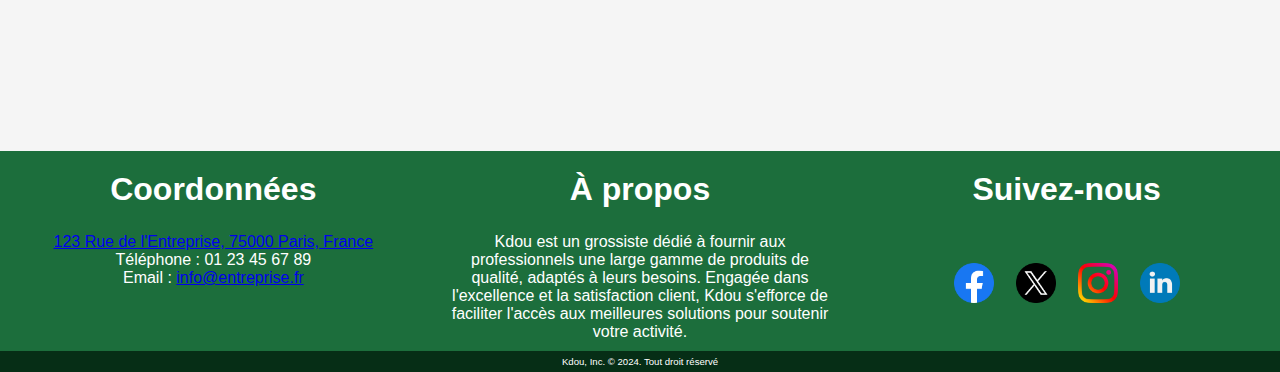
<file: site KDou/assets/page/Mission2.html>
<!DOCTYPE html>
<html lang="fr">
    <head>
        <meta charset="utf-8">
        <meta name="viewport" content="width=device-width,initial-scale=1.0">
        <link rel="stylesheet" href="../css/style.css">
        <title>Mission 2</title>
    </head>
    <body>
        <nav>
            <ul>
                <li><a href="../../index.html"><img src="../img/logoKdou.png" alt="logo Kdou"></a></li>   

                <li><a href="../../index.html">Accueil</a></li>
                

                <li class="menu-deroulant" >
                    <a href="#">Mission</a>
                    <ul class="sous-menu">
                        <li><a href="Mission1.html">Mission 1</a></li>
                        <li><a href="Mission2.html">Mission 2</a></li>               
                        <li><a href="Mission3.html">Mission 3</a></li>
                    </ul>
                </li>

                <li class="menu-deroulant">
                    <a href="#">Autres</a>
                    <ul class="sous-menu">
                        <li><a href="../page/Conclusion.html">Conclusion</a></li>
                        <li><a href="../page/Chapitre.html">Chapitre spécifique rapport </a></li>
                    </ul>
                </li>

            </ul>
        </nav>
        <header>
            <h1>Mission 2</h1>
        </header>
        <main class="m2">
            <section>
				<h2>Contexte :</h2>
           <p class="info">
						Nous avons créer des requêtes avec le logiciel <strong>Low Code Access</strong>. Nous avons exploré diverses requêtes permettant d'extraire des informations sur les fournisseurs, produits et clients. Plusieurs défis ont été identifiés, notamment des incohérences dans les données et des erreurs d'enregistrements qui pourraient fausser les analyses.
					</p>
				
						<h3>Identification des Fournisseurs et Produits</h3>
						<ul>
							<li>
								Fournisseur Marie Delamare : Absence notée dans la base de données, possiblement remplacée par Joana Delamare. Une requête SQL a été 
								élaborée pour rechercher son adresse.
							</li>
							<li>Fonction du Contact Fournisseur "Ma Maison" : Identifiée comme "Directeur du marketing".</li>
						</ul>

						<h3>Produits et Catégories</h3>
						<ul>
							<li>Produits d’Italie ou d’Allemagne vendus à 50€ ou moins ont été extraits, avec une attention particulière portée à la précision des noms de pays.</li>
							<li>Catégories de produits des fournisseurs singapouriens : boissons et condiments, avec extraction de doublons.</li>
						</ul>

						<h3>Analyse des Commandes</h3>
						<ul>
							<li>Produits de type viande livrés à Paris et identification des clients nantais, en insistant sur la précision des noms.</li>
							<li>Les erreurs d'orthographe dans les noms de pays (ex. Suède) ont été notées, ce qui pourrait fausser les résultats.</li>
						</ul>

						<h3>Évaluation des Clients</h3>
						<ul>
							<li>Identification de clients sans commandes, comme Mikal Pavbo, où une confusion de nom a été notée.</li>
							<li>Analyse des commandes de Max Deschamps et d'autres clients pour obtenir des données précises.</li>
						</ul>

						<h3>Statistiques de Vente</h3>
						<ul>
							<li>Calcul des prix moyen, minimum et maximum des produits.</li>
							<li>Identification de la fonction de contact fournisseur la plus fréquente, tout en prenant en compte les erreurs de frappe.</li>
						</ul>

						<h3>Conditionnement et Produits</h3>
						<ul>
							<li>Analyse des produits conditionnés en carton ou en verre, ainsi que du nombre de produits proposés par chaque fournisseur en bouteille.</li>
						</ul>

						<h3>Chiffre d'Affaires et Clientèle</h3> 
						<ul>
							<li>Estimation du chiffre d'affaires total à partir des prix des produits et leur remise plus les frais de port.</li>
							<li>Identification des villes avec le plus grand nombre de clients.</li>
						</ul>

						<h3>Perspectives d'Amélioration</h3>
						<ul>
							<li>Normalisation des Données : Imposer une orthographe uniforme pour les pays, villes, et noms de clients pour éviter les doublons.</li>
							<li>Validation des Saisies : Mettre en place des contrôles pour vérifier l’exactitude des données au moment de l’enregistrement.</li>
							<li>Formation des Utilisateurs : Former les utilisateurs à la saisie des données pour minimiser les erreurs.</li>
						</ul>
					
            </section>
            <section>
                <h2>Au moins <strong>4 indicateurs</strong> intéressants : </h2>
                <h2>Énoncé :</h2> 
                <ol>
                    <li>
                        <h3>Dans quelles villes la clientèle est-elle la plus importante ? Citer les 3 premières.</h3> 
                        <ul>
                            <li>Interprétation:<br> Il s'agit d'identifier les villes où Kdou a le plus grand nombre de clients, puis de lister les trois villes qui 
                            comptent le plus de clients parmi l'ensemble.</li>
                            <li>Résultat : 
                                <table>
                                    <thead>
                                      <tr>
                                        <th>VilleCli</th>
                                        <th>Nombre De Commandes</th>
                                      </tr>
                                    </thead>
                                    <tbody>
                                      <tr><td>Nantes</td><td>141</td></tr>
                                      <tr><td>Lille</td><td>133</td></tr>
                                      <tr><td>Paris</td><td>115</td></tr>
                                    </tbody>
                                  </table>
                                  
                            </li>
                            <li>QBE :</li>
                        </ul>
                          
                                <img src="../img/qbenates.png" alt="QBE des ville ou la clientèle est-elle la plus importante">
                            
                     
                    </li>

                    <li>

                        <h3>Dans la clientèle, est-ce qu’il y a des clients qui n’ont pas encore passé de commande ?</h3>
                        <ul>
                            <li>Interprétation: <br> On cherche à déterminer s'il existe des clients enregistrés dans la base de données de Kdou qui n'ont encore effectué aucun achat.</li>
                            <li>Résultat:
                                <table>
                                    <thead>
                                      <tr>
                                        <th>CodeCli</th>
                                        <th>ContactCli</th>
                                      </tr>
                                    </thead>
                                    <tbody>
                                      <tr><td>MAKOU</td><td>Maël Sporto</td></tr>
                                      <tr><td>MORJU</td><td>Julie Kas</td></tr>
                                    </tbody>
                                  </table>
                                  
                            </li>
                            <li>QBE :</li>
                        </ul>
                          
                                <img src="../img/qbeclients.png" alt="qbe clientelle qui n'on pas encore passé commande">

                            
                       
                    </li>

                    <li>

                        <h3>Donner le prix moyen de vente des produits, le prix minimum et le prix maximum.</h3>
                        <ul>
                            <li>Interprétation : <br> On cherche à calculer la valeur moyenne des prix des produits vendus, et à déterminer le prix le plus bas et le prix le plus élevé 
                                auxquels les produits ont été achetés.</li>
                            <li>
                                Résultat:
                                <table>
                                    <thead>
                                      <tr>
                                        <th>Prix Moy</th>
                                        <th>Prix Min</th>
                                        <th>Prix Max</th>
                                      </tr>
                                    </thead>
                                    <tbody>
                                      <tr>
                                        <td>33,54 €</td>
                                        <td>2,08 €</td>
                                        <td>320,00 €</td>
                                      </tr>
                                    </tbody>
                                  </table>
                                  
                            </li>
                            <li>
                                QBE : </li>
                        </ul>
                            
                                <img src="../img/qbeprix.png" alt="QBE prix moyen, max et min">
                           
                       
                    </li>

                    <li>
                        <h3>On veut le chiffre d’affaires total généré avec les informations dont on dispose.</h3> 
                        <ul>
                            <li>Interprétation:<br> On cherche à calculer le chiffre d'affaires total en additionnant les revenus générés par les ventes en prennent en compte les remises 
                            à partir des données financières disponibles.</li>
                            <li>
                                Résultat:
                                <table>
                                    <thead>
                                      <tr>
                                        <th>Chiffres d'affaires</th>
                                      </tr>
                                    </thead>
                                    <tbody>
                                      <tr>
                                        <td>1 656 539,38 €</td>
                                      </tr>
                                    </tbody>
                                  </table>
                            </li>
                            <li>
                                QBE :
                            </li>
                        </ul>
                           
                    <img src="../img/qbecchiffredaffaires.png" alt="QBE chiffre d'affaires">
                    
                    </li>
                </ol>
             </section>
        </main>


        <footer>


            <div class="co">
                <h1>Coordonnées</h1>
                <p>
                  <a href="https://www.google.com/maps/search/?q=123+Rue+de+l'Entreprise,+75000+Paris,+France" target="_blank">123 Rue de l'Entreprise, 75000 Paris, France</a><br>
                    Téléphone : 01 23 45 67 89<br>
                    Email : <a href="mailto:info@entreprise.fr">info@entreprise.fr</a>
                </p>
            </div>

            <div class="con">
                <h1>À propos</h1>
                <p>
                    Kdou est un grossiste dédié à fournir aux professionnels une large gamme de produits de qualité,
                    adaptés à leurs besoins. Engagée dans l'excellence et la satisfaction client, Kdou s'efforce de
                    faciliter l'accès aux meilleures solutions pour soutenir votre activité.
                </p>
            </div>

            <div class="fol">
                <h1>Suivez-nous</h1>

                <ul class="logofooter">
                    <li><a href="https://www.facebook.com/entreprise" target="_blank"><img src="../img/facebook.png" alt="logo facebook"></a></li>
                    <li><a href="https://www.twitter.com/entreprise" target="_blank"><img src="../img/twitter.png" alt="logo X"></a></li>
                    <li><a href="https://www.instagram.com/entreprise" target="_blank"><img src="../img/instagram.png" alt="logo Insta"></a></li>
                    <li><a href="https://www.linkedin.com/company/entreprise" target="_blank"><img src="../img/linkedin.png" alt="logo linkdin"></a></li>
                </ul>

            </div>

            <div class="credit">
                <p>Kdou, Inc. © 2024. Tout droit réservé</p>
            </div>
        </footer>
    </body>
</html>
</file>
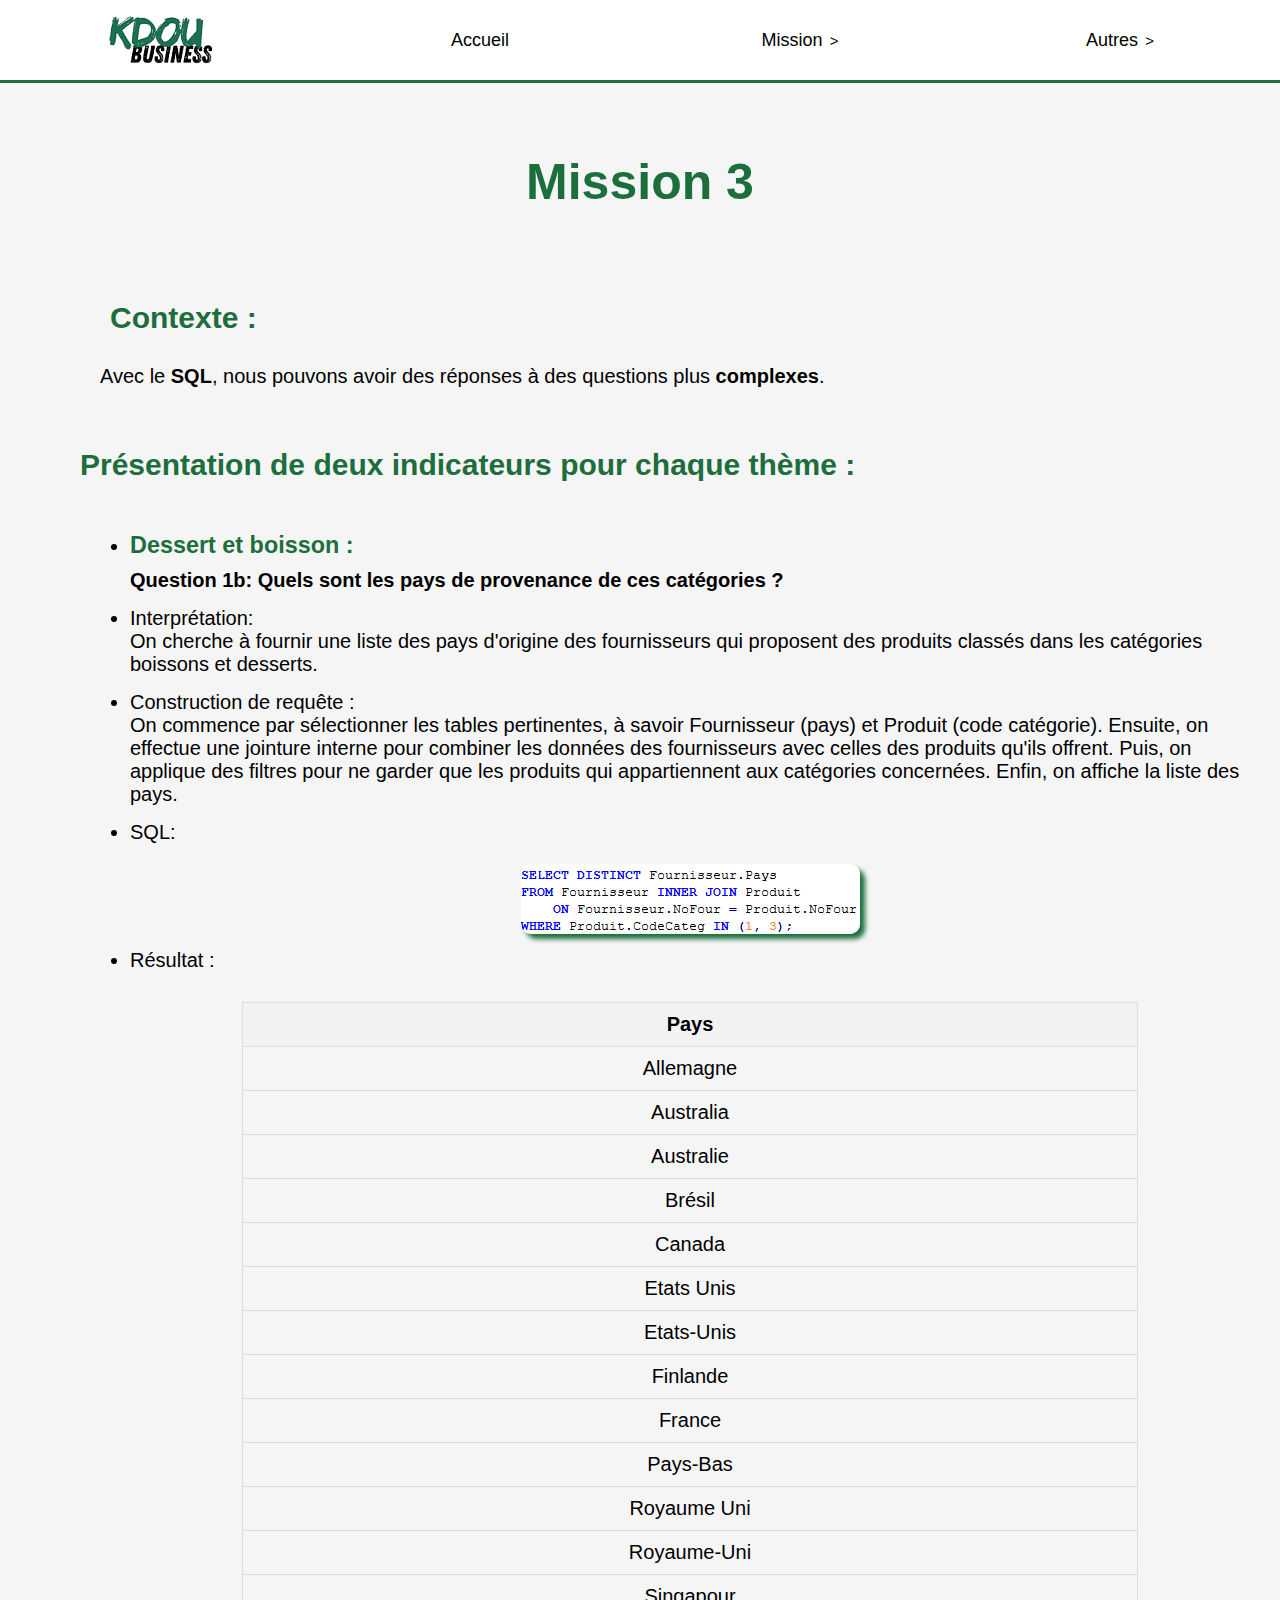
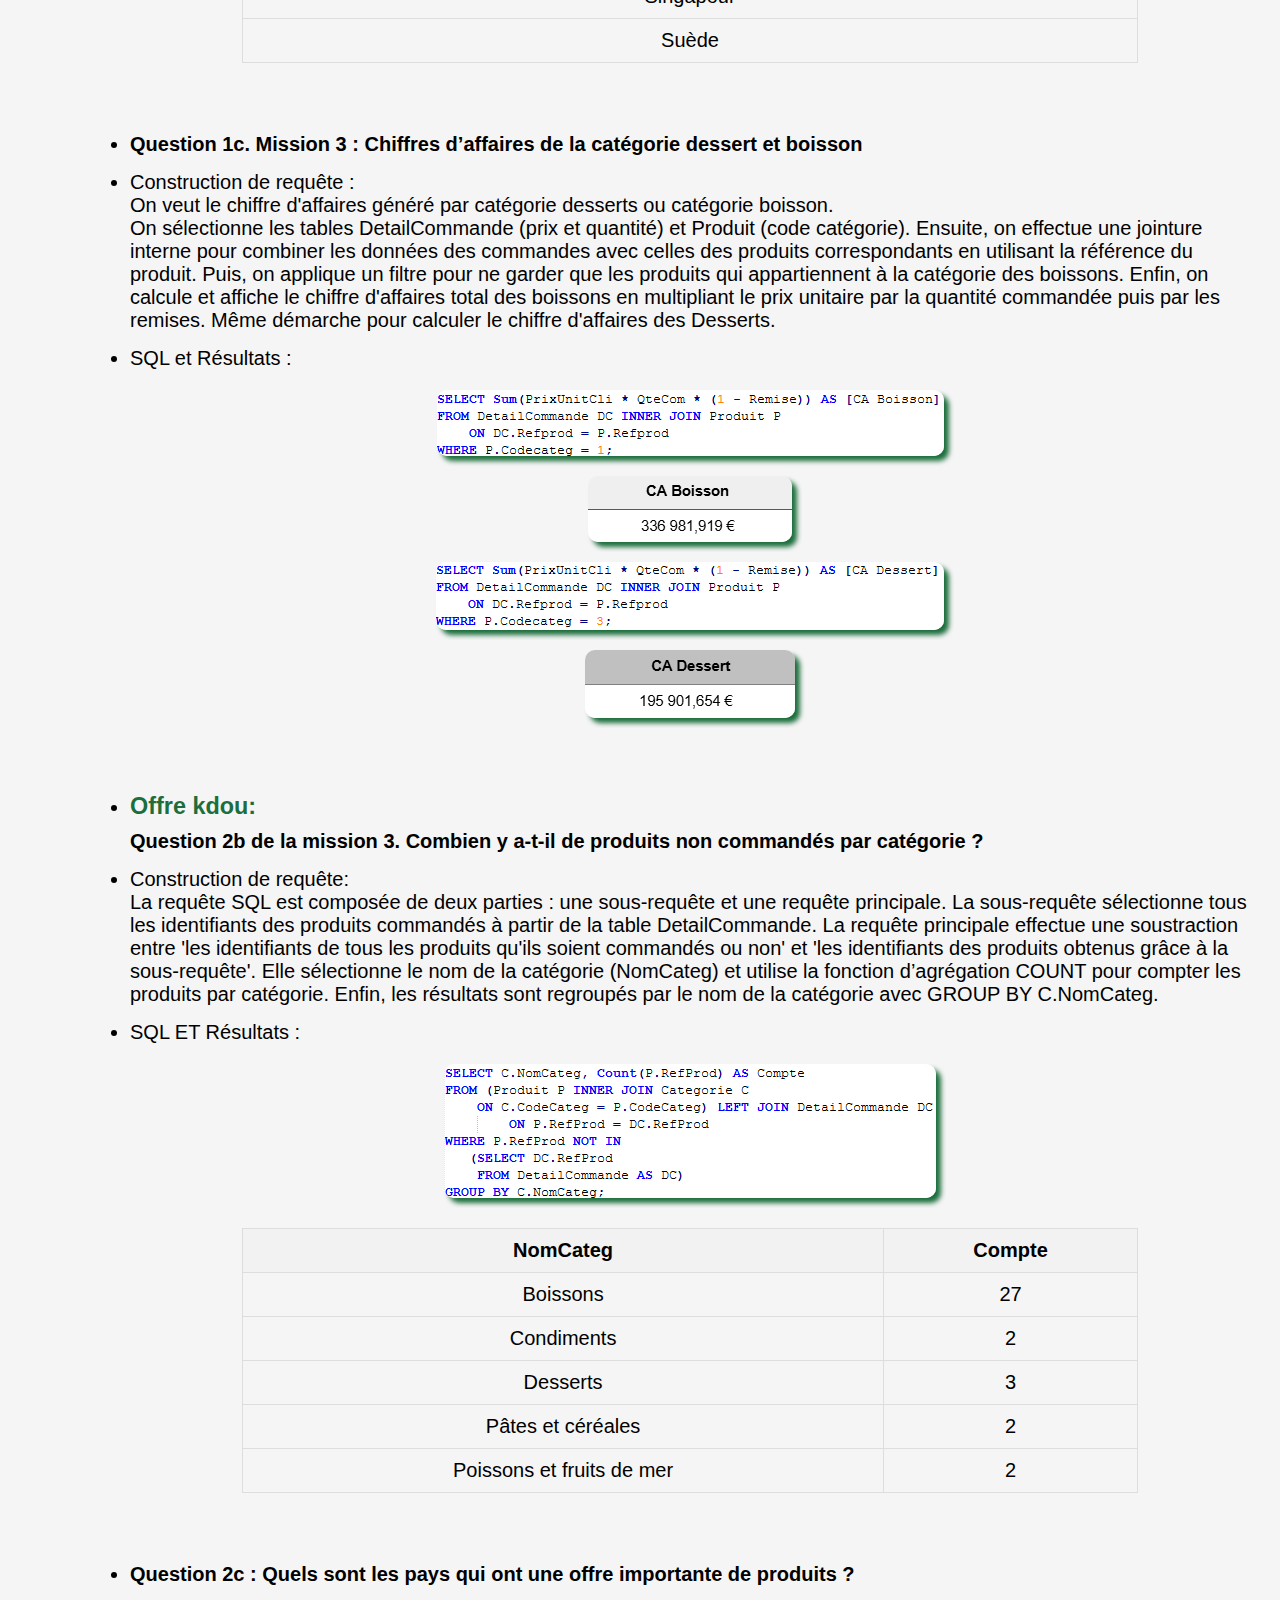
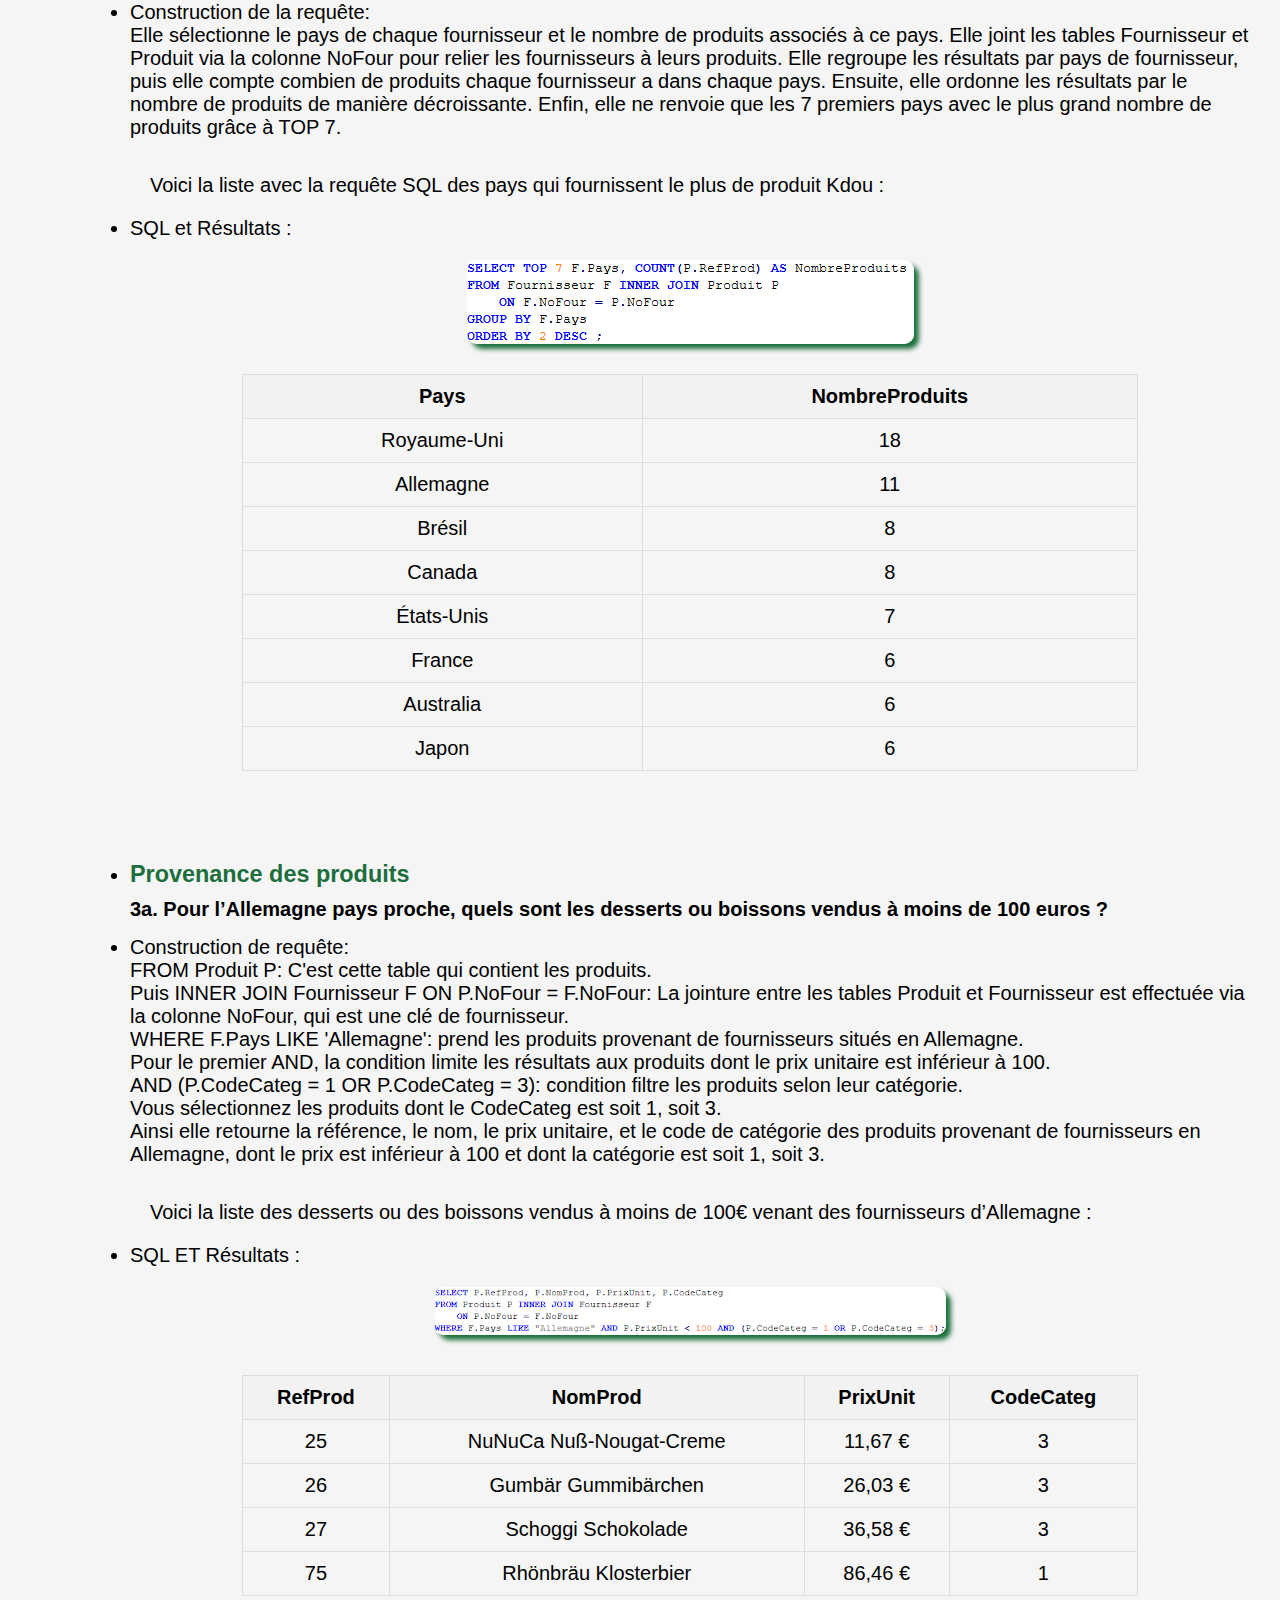
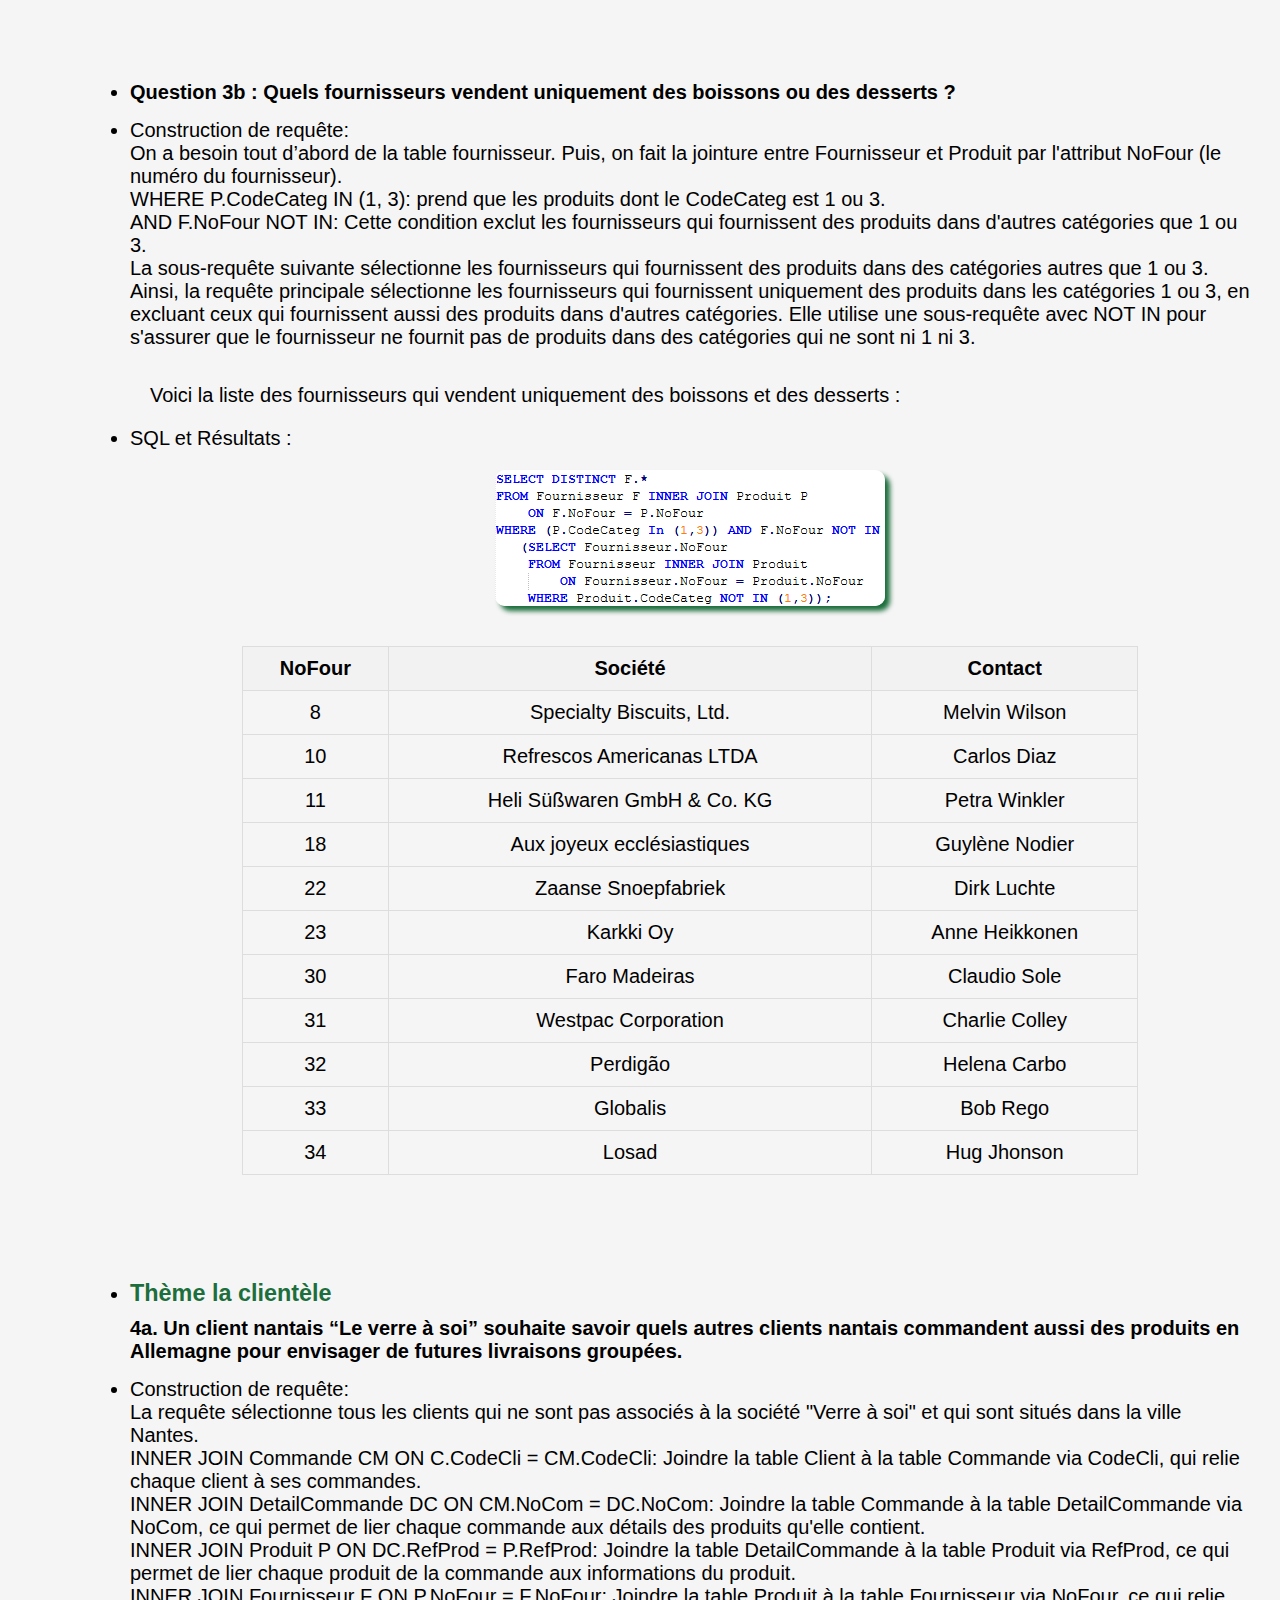
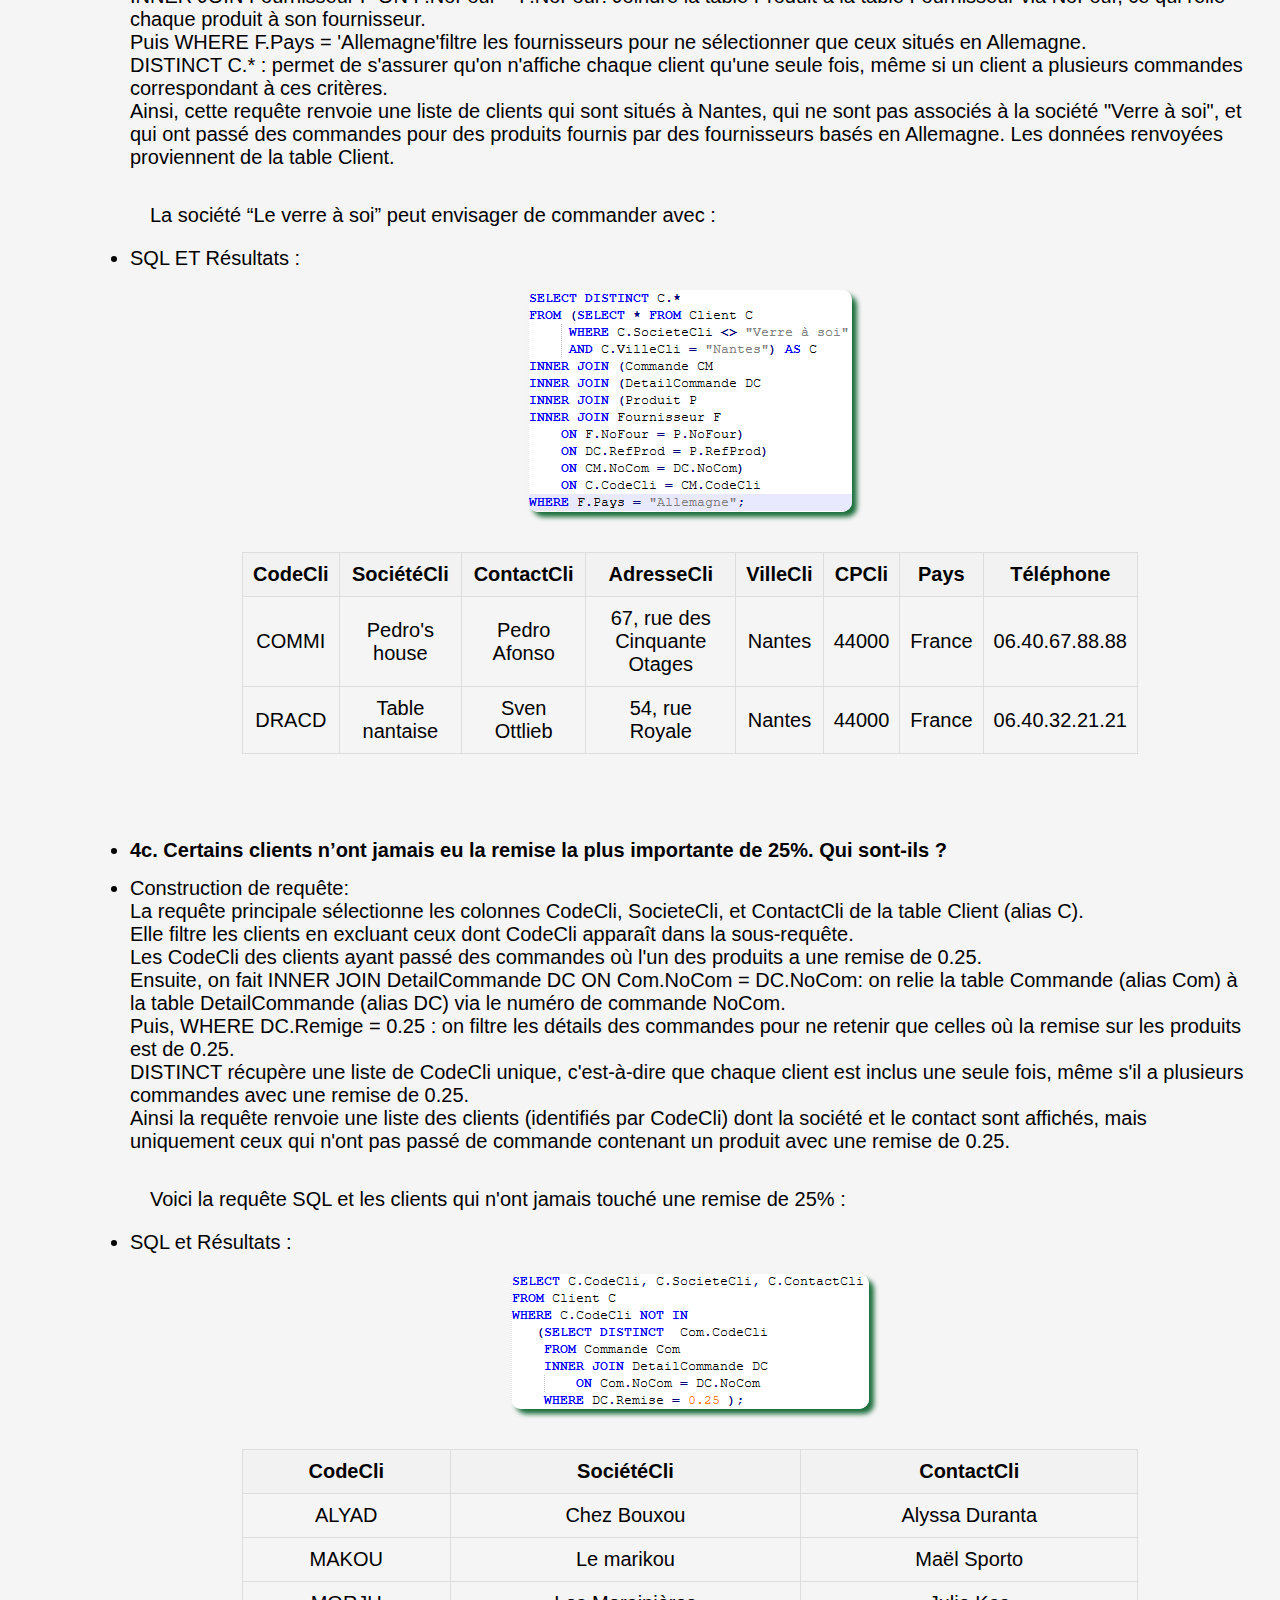
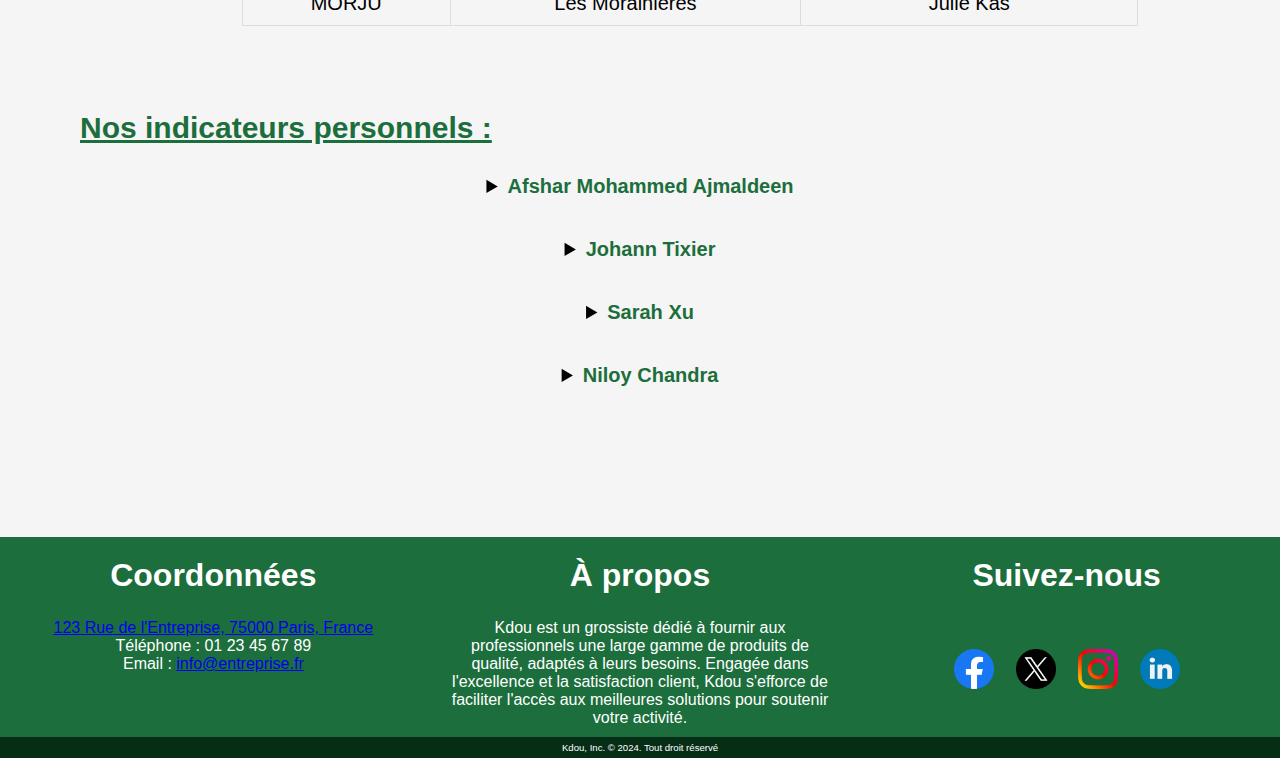
<file: site KDou/assets/page/Mission3.html>
<!DOCTYPE html>
<html lang="fr">

<head>
  <meta charset="utf-8">
  <meta name="viewport" content="width=device-width,initial-scale=1.0">
  <link rel="stylesheet" href="../css/style.css">
  <title>Mission 3</title>
</head>

<body>
  <nav>
    <ul>
      <li><a href="../../index.html"><img src="../img/logoKdou.png" alt="logo Kdou"></a></li>

      <li><a href="../../index.html">Accueil</a></li>


      <li class="menu-deroulant">
        <a href="#">Mission</a>
        <ul class="sous-menu">
          <li><a href="Mission1.html">Mission 1</a></li>
          <li><a href="Mission2.html">Mission 2</a></li>
          <li><a href="Mission3.html">Mission 3</a></li>
        </ul>
      </li>

      <li class="menu-deroulant">
        <a href="#">Autres</a>
        <ul class="sous-menu">
          <li><a href="../page/Conclusion.html">Conclusion</a></li>
          <li><a href="../page/Chapitre.html">Chapitre spécifique rapport </a></li>
        </ul>
      </li>

    </ul>
  </nav>
  <header>
    <h1>Mission 3</h1>
  </header>
  <main class="m3">
    <section class="contextem3">
      <h2>Contexte :</h2>

      <p class="info">
        Avec le <strong>SQL</strong>, nous pouvons avoir des réponses à des questions plus <strong>complexes</strong>.
      </p>
    </section>

    <h2>Présentation de deux indicateurs pour chaque thème :</h2>

    <ul>
      <li>
        <h3>Dessert et boisson :</h3>

        <b>Question 1b: Quels sont les pays de provenance de ces catégories ?</b>

        <br>

      <li>
        Interprétation:
        <br>
        On cherche à fournir une liste des pays d'origine des fournisseurs qui proposent des produits classés dans les
        catégories boissons et desserts.<br>
      </li>
      <li>
        Construction de requête :
        <br>
        On commence par sélectionner les tables pertinentes, à savoir Fournisseur (pays) et Produit (code catégorie).
        Ensuite, on effectue une jointure interne pour
        combiner les données des fournisseurs avec celles des produits qu'ils offrent. Puis, on applique des filtres
        pour ne garder que les produits qui appartiennent
        aux catégories concernées. Enfin, on affiche la liste des pays.
        <br>
      </li>
      <li>
        SQL:
        <br>
        <img src="../img/sql1b.png" alt="requete sql">
      </li>
      <li>
        Résultat :
        <br>
        <table>
          <thead>
            <tr>
              <th>Pays</th>
            </tr>
          </thead>
          <tbody>
            <tr>
              <td>Allemagne</td>
            </tr>
            <tr>
              <td>Australia</td>
            </tr>
            <tr>
              <td>Australie</td>
            </tr>
            <tr>
              <td>Brésil</td>
            </tr>
            <tr>
              <td>Canada</td>
            </tr>
            <tr>
              <td>Etats Unis</td>
            </tr>
            <tr>
              <td>Etats-Unis</td>
            </tr>
            <tr>
              <td>Finlande</td>
            </tr>
            <tr>
              <td>France</td>
            </tr>
            <tr>
              <td>Pays-Bas</td>
            </tr>
            <tr>
              <td>Royaume Uni</td>
            </tr>
            <tr>
              <td>Royaume-Uni</td>
            </tr>
            <tr>
              <td>Singapour</td>
            </tr>
            <tr>
              <td>Suède</td>
            </tr>
          </tbody>
        </table>
      </li>

    </ul>

    <ul>
      <li>
        <b>Question 1c. Mission 3 : Chiffres d’affaires de la catégorie dessert et boisson</b>
        <br>

      <li>
        Construction de requête :
        <br>
        On veut le chiffre d'affaires généré par catégorie desserts ou catégorie boisson. <br>
        On sélectionne les tables DetailCommande (prix et quantité) et Produit (code catégorie). Ensuite, on effectue
        une jointure interne pour combiner les données
        des commandes avec celles des produits correspondants en utilisant la référence du produit. Puis, on applique un
        filtre pour ne garder que les produits qui
        appartiennent à la catégorie des boissons. Enfin, on calcule et affiche le chiffre d'affaires total des boissons
        en multipliant le prix unitaire par la
        quantité commandée puis par les remises. Même démarche pour calculer le chiffre d'affaires des Desserts.
        <br>
      </li>
      <li>
        SQL et Résultats :
        <br>
        <div class="imgboissons">
          <img src="../img/sql1cboisson.png" alt="requete sql">
          <img src="../img/res1cboisson.png" alt="resultat sql">
        </div>
        <div class="imddessert">
          <img src="../img/sql1cdessert.png" alt="requete sql">
          <img src="../img/res1cdessert.png" alt="resultat sql">
        </div>
      </li>
      
    </ul>

    <ul>
      <li>
        <h3> Offre kdou:</h3>
        <b>Question 2b de la mission 3.
          Combien y a-t-il de produits non commandés par catégorie ?</b>
        <br>

      <li>
        Construction de requête:
        <br>
        La requête SQL est composée de deux parties : une sous-requête et une requête principale. La sous-requête
        sélectionne tous les identifiants des produits
        commandés à partir de la table DetailCommande. La requête principale effectue une soustraction entre 'les
        identifiants de tous les produits qu'ils soient
        commandés ou non' et 'les identifiants des produits obtenus grâce à la sous-requête'. Elle sélectionne le nom de
        la catégorie (NomCateg) et utilise la fonction
        d’agrégation COUNT pour compter les produits par catégorie. Enfin, les résultats sont regroupés par le nom de la
        catégorie avec GROUP BY C.NomCateg.<br>
      </li>
      <li>
        SQL ET Résultats :
        <br>
        <img src="../img/sqlcb.png" alt="requete sql">
        <table>
          <thead>
            <tr>
              <th>NomCateg</th>
              <th>Compte</th>
            </tr>
          </thead>
          <tbody>
            <tr>
              <td data-label="NomCateg">Boissons</td>
              <td data-label="Compte">27</td>
            </tr>
            <tr>
              <td data-label="NomCateg">Condiments</td>
              <td data-label="Compte">2</td>
            </tr>
            <tr>
              <td data-label="NomCateg">Desserts</td>
              <td data-label="Compte">3</td>
            </tr>
            <tr>
              <td data-label="NomCateg">Pâtes et céréales</td>
              <td data-label="Compte">2</td>
            </tr>
            <tr>
              <td data-label="NomCateg">Poissons et fruits de mer</td>
              <td data-label="Compte">2</td>
            </tr>
          </tbody>
        </table>
      </li>
     
    </ul>

    <ul>
      <li>
        <b>Question 2c : Quels sont les pays qui ont une offre importante de produits ?</b>
        <br>

      <li>
        Construction de la requête:
        <br>
        Elle sélectionne le pays de chaque fournisseur et le nombre de produits associés à ce pays.
        Elle joint les tables Fournisseur et Produit via la colonne NoFour pour relier les fournisseurs à leurs produits.
        Elle regroupe les résultats par pays de fournisseur, puis elle compte combien de produits chaque fournisseur a dans chaque pays.
        Ensuite, elle ordonne les résultats par le nombre de produits de manière décroissante.
        Enfin, elle ne renvoie que les 7 premiers pays avec le plus grand nombre de produits grâce à TOP 7. <br>
      </li>
        <p>Voici la liste avec la requête SQL des pays qui fournissent le plus de produit Kdou :
          <br>
        </p>
      <li>
        SQL et Résultats :
        <br>

        <img src="../img/res2c.png" alt="requete sql">

        <table>
          <thead>
            <tr>
              <th scope="col">Pays</th>
              <th scope="col">NombreProduits</th>
            </tr>
          </thead>
          <tbody>
            <tr>
              <td>Royaume-Uni</td>
              <td>18</td>
            </tr>
            <tr>
              <td>Allemagne</td>
              <td>11</td>
            </tr>
            <tr>
              <td>Brésil</td>
              <td>8</td>
            </tr>
            <tr>
              <td>Canada</td>
              <td>8</td>
            </tr>
            <tr>
              <td>États-Unis</td>
              <td>7</td>
            </tr>
            <tr>
              <td>France</td>
              <td>6</td>
            </tr>
            <tr>
              <td>Australia</td>
              <td>6</td>
            </tr>
            <tr>
              <td>Japon</td>
              <td>6</td>
            </tr>
          </tbody>
        </table>


      </li>
      
    </ul>

    <ul>
      <li><h3>Provenance des produits</h3>
        <b>3a. Pour l’Allemagne pays proche, quels sont les desserts ou boissons vendus à moins de 100 euros ?</b>
        <br>
      <li>
        Construction de requête:
        <br>
        FROM Produit P: C'est cette table qui contient les produits. <br>
        Puis INNER JOIN Fournisseur F ON P.NoFour = F.NoFour: La jointure entre les tables Produit et Fournisseur est effectuée via la colonne NoFour, qui est une clé de fournisseur. <br> 
        WHERE F.Pays LIKE 'Allemagne': prend les produits provenant de fournisseurs situés en Allemagne. <br>
        Pour le premier AND, la condition limite les résultats aux produits dont le prix unitaire est inférieur à 100. <br>
        AND (P.CodeCateg = 1 OR P.CodeCateg = 3): condition filtre les produits selon leur catégorie. <br>
        Vous sélectionnez les produits dont le CodeCateg est soit 1, soit 3. <br>
        Ainsi elle retourne la référence, le nom, le prix unitaire, et le code de catégorie des produits provenant de fournisseurs en Allemagne, 
        dont le prix est inférieur à 100 et dont la catégorie est soit 1, soit 3. <br>
      </li>
        <p>
          Voici la liste des desserts ou des boissons vendus à moins de 100€ venant des fournisseurs d’Allemagne :
          <br>
        </p>
      </li>
      
      

      
      <li>
        SQL ET Résultats :
        <br>
        <img src="../img/res3a.png" alt="requete sql">
        <div class="scroll">
          <table>
            <thead>
              <tr>
                <th scope="col">RefProd</th>
                <th scope="col">NomProd</th>
                <th scope="col">PrixUnit</th>
                <th scope="col">CodeCateg</th>
              </tr>
            </thead>
            <tbody>
              <tr>
                <td>25</td>
                <td>NuNuCa Nuß-Nougat-Creme</td>
                <td>11,67 €</td>
                <td>3</td>
              </tr>
              <tr>
                <td>26</td>
                <td>Gumbär Gummibärchen</td>
                <td>26,03 €</td>
                <td>3</td>
              </tr>
              <tr>
                <td>27</td>
                <td>Schoggi Schokolade</td>
                <td>36,58 €</td>
                <td>3</td>
              </tr>
              <tr>
                <td>75</td>
                <td>Rhönbräu Klosterbier</td>
                <td>86,46 €</td>
                <td>1</td>
              </tr>
            </tbody>
          </table>
        </div>

      </li>
    
    </ul>


    <ul>
      <li>
        <b>Question 3b : Quels fournisseurs vendent uniquement des boissons ou des desserts ?</b>
        <br>
      <li>
        Construction de requête:
        <br>
        On a besoin tout d’abord de la table fournisseur. Puis, on fait la jointure entre Fournisseur et Produit par l'attribut NoFour (le numéro du fournisseur). <br>
        WHERE P.CodeCateg IN (1, 3): prend que les produits dont le CodeCateg est 1 ou 3. <br>
        AND F.NoFour NOT IN: Cette condition exclut les fournisseurs qui fournissent des produits dans d'autres catégories que 1 ou 3. <br>
        La sous-requête suivante sélectionne les fournisseurs qui fournissent des produits dans des catégories autres que 1 ou 3. 
        Ainsi, la requête principale sélectionne les fournisseurs qui fournissent uniquement des produits dans les catégories 1 ou 3, en excluant ceux qui fournissent aussi des produits dans d'autres catégories.
        Elle utilise une sous-requête avec NOT IN pour s'assurer que le fournisseur ne fournit pas de produits dans des catégories qui ne sont ni 1 ni 3.
        <br>
      </li>

        <p>Voici la liste des fournisseurs qui vendent uniquement des boissons et des desserts :
          <br>
        </p>
      <li>
        SQL et Résultats :
        <br>

        <img src="../img/res3b.png" alt="requete sql">
        <div class="scroll">
          <table>
            <thead>
              <tr>
                <th scope="col">NoFour</th>
                <th scope="col">Société</th>
                <th scope="col">Contact</th>
              </tr>
            </thead>
            <tbody>
              <tr>
                <td>8</td>
                <td>Specialty Biscuits, Ltd.</td>
                <td>Melvin Wilson</td>
              </tr>
              <tr>
                <td>10</td>
                <td>Refrescos Americanas LTDA</td>
                <td>Carlos Diaz</td>
              </tr>
              <tr>
                <td>11</td>
                <td>Heli Süßwaren GmbH & Co. KG</td>
                <td>Petra Winkler</td>
              </tr>
              <tr>
                <td>18</td>
                <td>Aux joyeux ecclésiastiques</td>
                <td>Guylène Nodier</td>
              </tr>
              <tr>
                <td>22</td>
                <td>Zaanse Snoepfabriek</td>
                <td>Dirk Luchte</td>
              </tr>
              <tr>
                <td>23</td>
                <td>Karkki Oy</td>
                <td>Anne Heikkonen</td>
              </tr>
              <tr>
                <td>30</td>
                <td>Faro Madeiras</td>
                <td>Claudio Sole</td>
              </tr>
              <tr>
                <td>31</td>
                <td>Westpac Corporation</td>
                <td>Charlie Colley</td>
              </tr>
              <tr>
                <td>32</td>
                <td>Perdigão</td>
                <td>Helena Carbo</td>
              </tr>
              <tr>
                <td>33</td>
                <td>Globalis</td>
                <td>Bob Rego</td>
              </tr>
              <tr>
                <td>34</td>
                <td>Losad</td>
                <td>Hug Jhonson</td>
              </tr>
            </tbody>
          </table>
        </div>
      </li>
     
    </ul>

    <ul>
      <li>
        <h3>Thème la clientèle </h3>
        <b>4a. Un client nantais “Le verre à soi” souhaite savoir quels autres clients nantais commandent aussi des
          produits en Allemagne pour envisager de futures livraisons groupées.</b>
        <br>
      <li>
        Construction de requête:
        <br>
        La requête sélectionne tous les clients qui ne sont pas associés à la société "Verre à soi" et qui sont situés dans la ville Nantes. <br>
        INNER JOIN Commande CM ON C.CodeCli = CM.CodeCli: Joindre la table Client à la table Commande via CodeCli, qui relie chaque client à ses commandes. <br>
        INNER JOIN DetailCommande DC ON CM.NoCom = DC.NoCom: Joindre la table Commande à la table DetailCommande via NoCom, ce qui permet de lier chaque commande aux détails des produits qu'elle contient. <br>
        INNER JOIN Produit P ON DC.RefProd = P.RefProd: Joindre la table DetailCommande à la table Produit via RefProd, ce qui permet de lier chaque produit de la commande aux informations du produit. <br>
        INNER JOIN Fournisseur F ON P.NoFour = F.NoFour: Joindre la table Produit à la table Fournisseur via NoFour, ce qui relie chaque produit à son fournisseur. <br>
        Puis WHERE F.Pays = 'Allemagne'filtre les fournisseurs pour ne sélectionner que ceux situés en Allemagne. <br>
        DISTINCT C.* : permet de s'assurer qu'on n'affiche chaque client qu'une seule fois, même si un client a plusieurs commandes correspondant à ces critères. <br>
        Ainsi, cette requête renvoie une liste de clients qui sont situés à Nantes, qui ne sont pas associés à la société "Verre à soi", 
        et qui ont passé des commandes pour des produits fournis par des fournisseurs basés en Allemagne. Les données renvoyées proviennent de la table Client.
        <br>
      </li>

        <p>
          La société “Le verre à soi” peut envisager de commander avec :
          <br>
        </p>
      <li>
        SQL ET Résultats :
        <br>
        <img src="../img/sql4a.png" alt="requete sql">
        <div class="scroll">
          <table>
            <thead>
              <tr>
                <th>CodeCli</th>
                <th>SociétéCli</th>
                <th>ContactCli</th>
                <th>AdresseCli</th>
                <th>VilleCli</th>
                <th>CPCli</th>
                <th>Pays</th>
                <th>Téléphone</th>
              </tr>
            </thead>
            <tbody>
              <tr>
                <td>COMMI</td>
                <td>Pedro's house</td>
                <td>Pedro Afonso</td>
                <td>67, rue des Cinquante Otages</td>
                <td>Nantes</td>
                <td>44000</td>
                <td>France</td>
                <td>06.40.67.88.88</td>
              </tr>
              <tr>
                <td>DRACD</td>
                <td>Table nantaise</td>
                <td>Sven Ottlieb</td>
                <td>54, rue Royale</td>
                <td>Nantes</td>
                <td>44000</td>
                <td>France</td>
                <td>06.40.32.21.21</td>
              </tr>
            </tbody>
          </table>
        </div>


      </li>
    
    </ul>
    <ul>
      <li>
        <b>4c. Certains clients n’ont jamais eu la remise la plus importante de 25%. Qui sont-ils ?</b>
        <br>
      <li>
        Construction de requête:
        <br>
        La requête principale sélectionne les colonnes CodeCli, SocieteCli, et ContactCli de la table Client (alias C). <br>
        Elle filtre les clients en excluant ceux dont CodeCli apparaît dans la sous-requête. <br>
        Les CodeCli des clients ayant passé des commandes où l'un des produits a une remise de 0.25. <br>
        Ensuite, on fait INNER JOIN DetailCommande DC ON Com.NoCom = DC.NoCom: on relie la table Commande (alias Com) à la table DetailCommande (alias DC) via le numéro de commande NoCom. <br>
        Puis, WHERE DC.Remige = 0.25 : on filtre les détails des commandes pour ne retenir que celles où la remise sur les produits est de 0.25. <br>
        DISTINCT récupère une liste de CodeCli unique, c'est-à-dire que chaque client est inclus une seule fois, même s'il a plusieurs commandes avec une remise de 0.25. <br>
        Ainsi la requête renvoie une liste des clients (identifiés par CodeCli) dont la société et le contact sont affichés, 
        mais uniquement ceux qui n'ont pas passé de commande contenant un produit avec une remise de 0.25.
        <br>
      </li>

        <p>Voici la requête SQL et les clients qui n'ont jamais touché une remise de 25% :
          <br>
        </p>
      <li>
        SQL et Résultats :
        <br>

        <img src="../img/sql4c.png" alt="requete sql">
        <div class="scroll">
          <table>
            <thead>
              <tr>
                <th>CodeCli</th>
                <th>SociétéCli</th>
                <th>ContactCli</th>
              </tr>
            </thead>
            <tbody>
              <tr>
                <td>ALYAD</td>
                <td>Chez Bouxou</td>
                <td>Alyssa Duranta</td>
              </tr>
              <tr>
                <td>MAKOU</td>
                <td>Le marikou</td>
                <td>Maël Sporto</td>
              </tr>
              <tr>
                <td>MORJU</td>
                <td>Les Morainières</td>
                <td>Julie Kas</td>
              </tr>
            </tbody>
          </table>
        </div>

      </li>
    
    </ul>

    <h2 class="titre_indicateur"><u>Nos indicateurs personnels :</u></h2>

    <details>
      <summary>
        <h4 class="summary">Afshar Mohammed Ajmaldeen</h4>
      </summary>
      <b>Quelles sont les fournisseurs qui proposent des produits avec remise, mais dont les produits ne viennent pas
        d’Allemagne ?</b>
      <p>On peut remarquer que dans la base de données, un nombre important de produits viennent d’Allemagne. On se
        demande donc que deviendra la base
        de données sans les produits allemands. Et pour ajouter une touche dans la requête, on ajoute alors les remises.
        <br>
      </p>

      <p>
        Cette requête permettra à Kdou de mieux maximiser leurs bénéfices en se concentrant sur les remises offertes par
        des fournisseurs. Elle
        permet aussi de filtrer les fournisseurs (n’ayant pas d’importance, fournissant pas de bons produits, etc… ), ce
        qui peut être important
        pour la gestion. Et, elle permettra de mieux gérer les relations fournisseurs.
      </p>
      <div class="scroll">
        <table>
          <thead>
            <tr>
              <th scope="col">NoFour</th>
              <th scope="col">Société</th>
              <th scope="col">Contact</th>
            </tr>
          </thead>
          <tbody>
            <tr>
              <td>1</td>
              <td>Exotic Liquids</td>
              <td>Alyssa Messata</td>
            </tr>
            <tr>
              <td>2</td>
              <td>New Orleans Cajun Delights</td>
              <td>Shelley Burke</td>
            </tr>
            <tr>
              <td>3</td>
              <td>Grandma Kelly's Homestead</td>
              <td>Regina Murphy</td>
            </tr>
            <tr>
              <td>4</td>
              <td>Tokyo Traders</td>
              <td>Matti Nagase</td>
            </tr>
            <tr>
              <td>5</td>
              <td>Cooperativa de Quesos 'Las Cabras'</td>
              <td>Maëlo del Valle Saavedra</td>
            </tr>
            <tr>
              <td>6</td>
              <td>Mayumi's</td>
              <td>Mayumi Ohno</td>
            </tr>
            <tr>
              <td>7</td>
              <td>Pavlova, Ltd.</td>
              <td>Ian Devling</td>
            </tr>
            <tr>
              <td>8</td>
              <td>Specialty Biscuits, Ltd.</td>
              <td>Melvin Wilson</td>
            </tr>
            <tr>
              <td>9</td>
              <td>PB Knäckebröd AB</td>
              <td>Lars Peterson</td>
            </tr>
            <tr>
              <td>10</td>
              <td>Refrescos Americanas LTDA</td>
              <td>Carlos Diaz</td>
            </tr>
            <tr>
              <td>14</td>
              <td>Formaggi Fortini s.r.l.</td>
              <td>Elio Rossi</td>
            </tr>
            <tr>
              <td>15</td>
              <td>Norske Meierier</td>
              <td>Beate Vield</td>
            </tr>
            <tr>
              <td>16</td>
              <td>Bigfoot Breweries</td>
              <td>Cheryl Saylor</td>
            </tr>
            <tr>
              <td>17</td>
              <td>Svensk Sjöföda AB</td>
              <td>Mikal Björn</td>
            </tr>
            <tr>
              <td>18</td>
              <td>Aux joyeux ecclésiastiques</td>
              <td>Guylène Nodier</td>
            </tr>
            <tr>
              <td>19</td>
              <td>New England Seafood Cannery</td>
              <td>Robb Merchant</td>
            </tr>
            <tr>
              <td>20</td>
              <td>Leka Trading</td>
              <td>Chandra Leka</td>
            </tr>
            <tr>
              <td>21</td>
              <td>Lyngbysild</td>
              <td>Alexis Petersen</td>
            </tr>
            <tr>
              <td>22</td>
              <td>Zaanse Snoepfabriek</td>
              <td>Dirk Luchte</td>
            </tr>
            <tr>
              <td>23</td>
              <td>Karkki Oy</td>
              <td>Anne Heikkonen</td>
            </tr>
            <tr>
              <td>24</td>
              <td>G'day, Mate</td>
              <td>Wendy Mackenzie</td>
            </tr>
            <tr>
              <td>25</td>
              <td>Ma Maison</td>
              <td>Jean-Guy Lauzon</td>
            </tr>
            <tr>
              <td>26</td>
              <td>Pasta Buttini s.r.l.</td>
              <td>Giovanni Guidotti</td>
            </tr>
            <tr>
              <td>27</td>
              <td>Escargots Nouveaux</td>
              <td>Joana Delamare</td>
            </tr>
            <tr>
              <td>28</td>
              <td>Gai pâturage</td>
              <td>Eliane Noz</td>
            </tr>
            <tr>
              <td>29</td>
              <td>Forêts d'érables</td>
              <td>Chantal Goulet</td>
            </tr>
          </tbody>
        </table>
      </div>

      <p>Voici la requête SQL qui permet de voir les fournisseurs qui proposent des produits avec remise mais dont les
        produits ne viennent pas d’Allemagne :</p>

      <img src="../img/sqlafshar.png" alt="requête_sql_Afshar">

      <p>Voici comment j’ai conçu la requête SQL ci-dessus: </p>
      <ul>
        <li>Tout d’abord, j’ai créé la sous-requête de sorte à obtenir tous les fournisseurs Allemand.</li>
        <li>Ensuite, j’ai pris la table <b>Fournisseur</b> et j’ai fait une jointure avec la table <b>Produit</b>. Une
          fois la jointure faite, j’ai refait une autre jointure entre la table <b>Produit</b> et la table
          <b>DetailCommande</b>.</li>
        <li>Puis, comme on veut les fournisseurs qui proposent des produits avec remise, il faut que les remises soient
          strictement supérieures à 0. Et comme on ne veut pas que les produits viennent d’Allemagne, il faut prendre
          tous les NoFour (Numéro Fournisseur) qui ne sont pas dans la sous-requête.</li>
        <li>Enfin, je sélectionne toutes les informations nécessaires du fournisseur c’est-à-dire son NoFour (Numéro
          Fournisseur), le nom de la société et son contact. </li>
      </ul>


    </details>

    <details>
      <summary>
        <h4 class="summary">Johann Tixier</h4>
      </summary>
      <b>Quels sont les produits proposés par des fournisseurs français, qui n’ont jamais été commandés et qui
        appartiennent à la catégorie “boissons” ?</b>
      <p>On peut voir que dans la base de données il y a peu de fournisseurs français donc pour pouvoir les retrouver
        plus facilement parmis tous ces pays et plus précisément les fournisseurs français qui proposent des boissons.
      </p>
      <div class="scroll">
        <table>
          <thead>
            <tr>
              <th>Société</th>
              <th>NomProd</th>
              <th>NomCateg</th>
            </tr>
          </thead>
          <tbody>
            <tr>
              <td>Aux joyeux ecclésiastiques</td>
              <td>Côte de Blaye</td>
              <td>Boissons</td>
            </tr>
            <tr>
              <td>Aux joyeux ecclésiastiques</td>
              <td>Chartreuse verte</td>
              <td>Boissons</td>
            </tr>
            <tr>
              <td>Globalis</td>
              <td>Siropa Fraisea</td>
              <td>Boissons</td>
            </tr>
          </tbody>
        </table>
      </div>

      <p>Cette requête ci-dessous va donc survivre à afficher que les fournisseurs français qui vende des boissons :
      </p>

      <img src="../img/sqljohann.png" alt="requête_sql_Tixier">

      <p>La requêtes SQL et donc divisé en deux INNER JOIN contenue dans la commande FROM :</p>
      <ul>
        <li>Le premier permet de joindre la table <b>Fournisseur</b> à la table <b>Produit</b> par la colonne NoFour.
        </li>
        <li>Le deuxième permet lui de joindre la table <b>Produit</b> à la table <b>Categorie </b> par la colonne
          CodeCateg.
          
          <p>Ensuite, j’utilise la commande WHERE pour permettre de trier les information que l’on n’a besoin pour cela on
            utilisé deux commande LIKE avec une commande AND pour les regrouper entre elle : </p>
        </li>

        

        <li>Le premier LIKE sert à choisir seulement les fournisseurs français.</li>
        <li>Le deuxième LIKE permet de choisir uniquement les produits de catégorie “boisson”. </li>
      </ul>

      <p>Puis, pour terminer, j’utilise la commande SELECT afin de choisir les
        colonnes que je sélectionne pour afficher dans la requête, j’ai donc choisi
        pour cette requête d'utiliser les colonnes Societe de la table
        <b>Fournisseur</b>, NomProd de la table <b>Produit</b> et NomCateg de la table <b>Catégorie</b>.
      </p>


    </details>

    <details>
      <summary>
        <h4 class="summary">Sarah Xu</h4>
      </summary>
      <b>Quels sont les produits qui ne sont plus en stock mais dont on a acheté en grande quantité ?</b>
      <p>Nous cherchons à connaître les produits qui ne sont plus en stock mais qui sont populaires.</p>
      <p>Elle permet à KDOU de savoir quels sont les produits qui doivent être réapprovisionnés rapidement car ils ont
        déjà été achetés en grande quantité donc ils seront potentiellement demandés dans une prochaine commande, dans
        la commande d’un autre client. KDOU pourra donc faire payer instantanément ces produits aux clients qui
        souhaitent les acheter dans l’immédiat. L’attente du client sera diminuée, donc cela permettra sa satisfaction.
      </p>
      <h5><u>Résultat:</u></h5>
      <div class="scroll">
        <table>
          <thead>
            <tr>
              <th>RefProd</th>
              <th>NOMPRODUITPOPULAIRE</th>
              <th>NoFour</th>
              <th>PLUSENSTOCK</th>
            </tr>
          </thead>
          <tbody>
            <tr>
              <td>29</td>
              <td>Thüringer Rostbratwurst</td>
              <td>12</td>
              <td>0</td>
            </tr>
            <tr>
              <td>53</td>
              <td>Perth Pasties</td>
              <td>24</td>
              <td>0</td>
            </tr>
          </tbody>
        </table>
      </div>
      <p>On a besoin de la table Produit pour avoir la références du produit, le nom (renommé NOMPRODUITPOPULAIRE), le
        numéro du fournisseur et la quantité en stock (renommée PLUSENSTOCK). Ces alias sont nommés ainsi pour faciliter
        la compréhension des valeurs.</p>
      <p>On a également besoin de la table DetailCommande pour avoir la quantité commandée et permettre la jointure avec
        la table Produit par la clé RefProd.</p>
      <p>La valeur d’UniteStock doit être égale à 0 car il n’y a pas de stock et la QteCom doit être supérieure à 100
        pour être un produit vendu en grande quantité.</p>
      <h5><u>Requête finale:</u></h5>
      <img src="../img/sqlsarah.png" alt="requête_sql_Xu">


    </details>

    <details>
      <summary>
        <h4 class="summary">Niloy Chandra</h4>
      </summary>
      <b>Combien y a-t-il de produits non commandés par catégorie ? </b>
      <p>Nous cherchons à connaître le nombre de produits qui n'ont pas encore été achetés, en les regroupant selon leur
        catégorie.</p>
      <p>Cette requête permet à Kdou de cibler ses efforts marketing sur des catégories spécifiques afin d'augmenter les
        ventes. De plus, elle permet d'identifier les catégories ou produits à mettre en avant avec des remises pour
        favoriser l'écoulement des stocks. Enfin, elle permet d'ajuster les commandes auprès des fournisseurs, ce qui
        peut réduire les frais de transport et les dépenses inutiles.</p>
      <h5><u>Résultat:</u></h5>

      <table>
        <thead>
          <tr>
            <th>NomCateg</th>
            <th>Compte</th>
          </tr>
        </thead>
        <tbody>
          <tr>
            <td data-label="NomCateg">Boissons</td>
            <td data-label="Compte">27</td>
          </tr>
          <tr>
            <td data-label="NomCateg">Condiments</td>
            <td data-label="Compte">2</td>
          </tr>
          <tr>
            <td data-label="NomCateg">Desserts</td>
            <td data-label="Compte">3</td>
          </tr>
          <tr>
            <td data-label="NomCateg">Pâtes et céréales</td>
            <td data-label="Compte">2</td>
          </tr>
          <tr>
            <td data-label="NomCateg">Poissons et fruits de mer</td>
            <td data-label="Compte">2</td>
          </tr>
        </tbody>
      </table>

      <p>Notre requête SQL est la combinaison d’une sous requête et une requête principale.</p>
      <h5><u>Construction de la sous-requête SELECT :</u></h5>
      <p>Avec cette requête, on sélectionne tous les Identifications des produits commandés.</p>
      <p>On utilise la table :</p>
      <ul>
        <li><b>DetailCommande : </b> Cette table enregistre les informations liées à une commande. Plus particulièrement
          l’identifiant du produit commandé “RefProd”.</li>
      </ul>
      <p>On sélectionne :</p>
      <ul>
        <li>La colonne <b>RefProd</b> dans la table <u>DetailCommande</u>.</li>
      </ul>

      <h5><u>Construction de la requête principale SELECT :</u></h5>
      <p>On utilise la table : </p>
      <ul>
        <li><b>Produit</b> : Pour avoir les identifiants de tous les produits commandés et non commandés</li>
        <li><b>Categorie</b> : Pour aficher le nom de catégorie avec la joincture (INNER JOIN).</li>
      </ul>

      <p>On séléctionne : </p>
      <ul>
        <li>La colonne <b>NomCateg</b> dans la table <u>Categorie</u>.</li>
        <li><b>Fonction d'agrégation</b> COUNT pour compter les lignes de la table.</li>
      </ul>

      <p>Enfin, on regroupe les nombres de Produit par leur Nom de catégories.</p>

      <h5><u><b>Requête Finale :</b></u></h5>
      <img src="../img/sqlchandra.png" alt="requête_sql_Niloy">
    </details>





  </main>






  <footer>


    <div class="co">
      <h1>Coordonnées</h1>
      <p>
        <a href="https://www.google.com/maps/search/?q=123+Rue+de+l'Entreprise,+75000+Paris,+France" target="_blank">123
          Rue de l'Entreprise, 75000 Paris, France</a><br>
        Téléphone : 01 23 45 67 89<br>
        Email : <a href="mailto:info@entreprise.fr">info@entreprise.fr</a>
      </p>
    </div>

    <div class="con">
      <h1>À propos</h1>
      <p>
        Kdou est un grossiste dédié à fournir aux professionnels une large gamme de produits de qualité,
        adaptés à leurs besoins. Engagée dans l'excellence et la satisfaction client, Kdou s'efforce de
        faciliter l'accès aux meilleures solutions pour soutenir votre activité.
      </p>
    </div>

    <div class="fol">
      <h1>Suivez-nous</h1>

      <ul class="logofooter">
        <li><a href="https://www.facebook.com/entreprise" target="_blank"><img src="../img/facebook.png"
              alt="logo facebook"></a></li>
        <li><a href="https://www.twitter.com/entreprise" target="_blank"><img src="../img/twitter.png" alt="logo X"></a>
        </li>
        <li><a href="https://www.instagram.com/entreprise" target="_blank"><img src="../img/instagram.png"
              alt="logo Insta"></a></li>
        <li><a href="https://www.linkedin.com/company/entreprise" target="_blank"><img src="../img/linkedin.png"
              alt="logo linkdin"></a></li>
      </ul>

    </div>

    <div class="credit">
      <p>Kdou, Inc. © 2024. Tout droit réservé</p>
    </div>
  </footer>
</body>

</html>
</file>
<file: site KDou/assets/css/style.css>
:root{
    --couleursite-color:#1c6e3c;
    --hauteur-menu: 80px;
}

*{
    margin: 0;
    padding: 0;
    font-family: Arial, Helvetica, sans-serif;
}

/* Class outils */
.mot-cle {
    font-weight: bold;
    color: darkblue;
}
.center{
    text-align: center;
}

.text_center {
    text-align: center;
    margin:auto;
    width: 80%;
}

.scroll {
    overflow-x: auto;
}
/* Fin outils */

/*mot emphasé*/
strong {
  font-weight: bold;
} 


/* Styles globales */

body{
    background-color: whitesmoke;
    overflow-x: hidden;
    display: flex; /* Surtout pour coller footer en bas de page avex flex:1 en .main*/
    flex-direction: column;
    min-height:100vh; /* Occupe toute la longeure de la viewport*/
}

main{
    flex: 1; /* Occupe toute espace verticale*/
    font-size: 20px;
    margin: 30px;
}
h1{
    font-size: 50px;
}

main p{
    padding: 20px;
}

img{
    padding: 0;
    display: block;
    margin: 10px auto;
    max-height: 100%;
    max-width: 100%;
    pointer-events: none;
    user-select: none;
}

main img{
    border-radius: 10px;
    box-shadow: 5px 5px 5px var(--couleursite-color);
    margin-top: 20px;
}

section{
    margin-top: 20px;
}


h2{
    margin-left: 50px;
    color: var(--couleursite-color);
    margin-bottom: 10px;
    margin-top: 20px;

}

main ul{
    margin-left: 100px;
    margin-top:20px;
    margin-bottom: 20px;
}

/* Fin style globales*/

/*citation de l'acceuil*/
blockquote {
  font-style: italic;
  background-color: #f9f9f9;
  padding: 20px;
  border-left: 5px solid #4CAF50;
  margin: 20px 0;
  font-size: 1.2rem;
  color: #333;
}
blockquote p {
  margin: 0;
  font-size: 1.1rem;
}

blockquote p:last-child {
  font-size: 1rem;
  color: #666;
  text-align: right;
}
/*Fin de la citation de l'acceuil*/

/* Présentation d'équipe */

.equipe {
    margin : 0 auto;
    width: 60%;
    border: 2px inset var(--couleursite-color);
    padding : 20px;
}

.equipe h3 {
    text-align: center;
    margin-bottom: 30px;
}

.equipe ul{
    display: flex;
    justify-content: space-around;
    margin: 0 auto;
}

ul.pair2 {
    margin-top: 25px;

}

.equipe li {
    font-size: 18px;    
    width: 100%;
}
.pair{
    margin-left: 22%;
    margin-bottom: 10px;
}

/* Fin présentation équipe */


/* balise details : permet de cacher et dévoiler une partie html */
details {
    margin:20px;
}

.summary {
    display: inline;
    color: var(--couleursite-color);
}

details p {
    margin:20px;
}

details summary {
    text-align: center; 
}
/* fin balise details */


/* Début style table */
table {
    width: 80%;
    border-collapse: collapse;
    margin: 30px 0;
    margin-left: 10%;
    
}
thead {
    background-color: #f2f2f2;
}
th, td {
    padding: 10px;
    text-align: center;
    border: 1px solid #ddd;
}
/* Fin style table */




.info {
    text-indent: 20px; /*permet d'obtenir un alinéa du paragraphe*/
    margin: auto ;
    margin-bottom: 20px;
    
}


/* Style headings */

header h1 {
    color: var(--couleursite-color);
    margin-bottom: 20px;
    text-align: center;
    margin-top: 50px;
}



.m2 h3, .Rapport h3 {
    color: var(--couleursite-color);
    margin-left: 50px;
}



.m2 ol h3 {
    
    display: inline-block;
    margin: 0;
    
}

.m3 h3{
    color: var(--couleursite-color);
    margin-bottom: 10px;
    margin-top: 20px;
}
.m3 li{
    margin-bottom: 15px;
}

/* Fin style headings */


/* Style image - Index.html*/
.imgac{
    display: flex;
    margin: auto;
    margin-top: 60px;
    width: 80%;
    max-width: fit-content;
    gap: 10px;
    overflow: hidden; 
}


.imgac img , .equipe {
    flex: 1;
    height: auto;
    max-width: 50%;
    border-radius: 10px;
    box-shadow: 5px 5px 5px var(--couleursite-color);
}

/* Fin Style image - Index.html*/


/*m1 = mission 1*/


.m1 p {
    margin: auto;
    padding: 5px 30px;
}
.m1 img{
    margin-top: 80px;
}

/*m2 = mission2*/

.m2 ol{
    list-style-position: inside;
    display: flex;
    justify-content: center;
    padding: 0;
    margin: 0;
    flex-direction: column;

}

.m2 img{
    max-width: 100%;
    height: auto;
    margin-bottom: 100px;
  
}

.m2 ol ul li {
    margin-top: 20px;
}


/*m3 = mission3*/
.contextem3{
    margin-left: 30px;
}
.m3{
    display: flex;
    flex-direction: column;
}


/* Debut footer */
footer {
    background-color: var(--couleursite-color);
    color: white;
    display: flex;
    justify-content: space-around;
    padding-top: 20px;
    text-align: center;
    flex-wrap: wrap;
    margin-top: 100px;
}

footer div {
    font-size: 16px;
    flex-direction: row;
    align-items: center;
    width: 30%;
    max-height: fit-content;

}

footer .fol {
    display: flex;
    flex-direction: column;
    align-items: center;
    gap: 20px;
    text-align: center;
}

footer .logofooter {
    display: flex;
    justify-content: center;
    gap: 22px;
    padding: 0;
    margin: 0;
}
footer div h1{
    font-size: 200%;
    margin-bottom: 25px;
}

.logofooter li {
    list-style: none;
}

.logofooter img {
    height: 40px;
    width: 40px;
    transition: transform 0.3s ease;
}

.logofooter img:hover {
    transform: scale(1.1);
}

footer .fol a:hover {
    box-shadow: 5px 5px 5px black;
}

footer .credit {
    background-color: #062e16;
    padding: 5px;
    font-size: 0.6em;
    margin-top: 10px;
    width: 100%;
}


/* Fin footer */


/* Media queries pour la responsivité en mobiles */
@media (max-width: 768px) {

    h2 {
        text-align: center;
        margin: 0;
        margin-bottom: 10px;
    }

    main ul, li{
        margin: 0;
        padding: 0;
    }

    .m2 h3{
        margin: 0;
        text-align: center;
    }
    
    .scroll {
        overflow-x: auto;
        max-width: 100vw
    }
    
    table {
        overflow: hidden;
        max-width: 80%;
        border-collapse: collapse;
        margin: 30px 0;
        margin-left: 10%;
        
    }
    thead {
        background-color: #f2f2f2;
    }
    th, td {
        padding: 10px;
        text-align: center;
        border: 1px solid #ddd;
    }

    ul.pair2{
        margin-top:20px;
    }

    li {
        font-size: 18px;
    }

    .text_center {
        text-align: center;
        margin:auto;
        width: 80%;
    }
    
    .m2 p {
        padding: 20px;
    }

    
    .m1 ul, .m2 ul, .m3 ul {
        display: flex;
        flex-direction: column;
        align-items: center;
        gap: 15px;
        margin: 20px;
       
    }

    .Rapport ul {
        display: inline-block;
        margin: 20px;
    }

    .m2 ol {
        list-style-type: none;
    }

    .m1 li, .m2 li, .m3 li, .Rapport li {
        padding: 0 20px;
        text-align: left;
        list-style-position: inside;
    }
    
    
    footer div {
        font-size: 9px; 
    }

    .imgac{
        max-width: none;
        justify-content: center;
        margin-bottom: 20px; 
    }

    footer .fol ul {
        margin-top: 10%;
        flex-direction: column;
        list-style-position: inside;
        gap: 0;
    }

    footer .fol li{
        font-size: 12px; 
    }


    main .indicateurs ul {
        margin-left: 0;
    }
    
}



/* menu deroulant debut */

.logo > img{
    width: 100%;
    height: 100%;
}

nav{
    width: 100%;
    font-size: 18px;
    position: sticky;
    top: 0;
    border-bottom: 3px solid var(--couleursite-color);
    z-index: 9999;
    margin-bottom: 20px;
}
nav > ul{
    display: flex;
    text-align: center;
    
    height: var(--hauteur-menu);
}
nav ul{
    list-style-type: none;
}
nav > ul > li{
    background-color: white;
    position: relative;
    height: 100%;
    flex: 1;
}
nav > ul > li > a{
    position: absolute;
    top: 50%;
    left: 50%;
    transform: translate(-50%, -50%);
}

li a{
    text-decoration: none;
    color: black;
}
.menu-deroulant > a:after{
    content: ">";
    font-size: 15px;
    margin-left: 7px;
    display: inline-block;
}

.sous-menu{
    margin-top: var(--hauteur-menu);
    width: 100%;
    text-align: left;
    background-color:white;
    border-radius: 2px;
    overflow: hidden;
    max-height: 0;
}

.sous-menu > li > a{
    height: 50px;
    padding-left: 20px;
    width: 100%;
    align-items: center;
    display: flex;
}

nav > ul > li:hover > a{
    color:var(--couleursite-color) ;
    border-bottom: var(--couleursite-color) solid 2.5px;
    
}

.sous-menu > li:hover{
    background-color: var(--couleursite-color);
}

.sous-menu >li:hover >a{
    color: white;
}

@keyframes rotationFleche{
    0%{
        transform: rotate(0deg);
    }
    100%{
        transform: rotate(90deg);
    }
}

.menu-deroulant:hover > a:after{
    animation: rotationFleche 0.2s linear forwards;
}

@keyframes apparitionSousMenu{
    0%{
        box-shadow: 0 3px 3px 1px rgba(0,0,0,0);
        border-top: 3px solid var(--couleursite-color);
    }
    30%{
        box-shadow: 0 3px 3px 1px rgba(0,0,0,0.3);
    }
    100%{
        max-height: 50em;
        border-top: 3px solid var(--couleursite-color);
        box-shadow: 0 3px 3px 1px rgba(0,0,0,0.3);
    }
}

.menu-deroulant:hover > .sous-menu{
    animation: apparitionSousMenu 1s forwards;


}
/*fin menu deroulant*/
</file>
